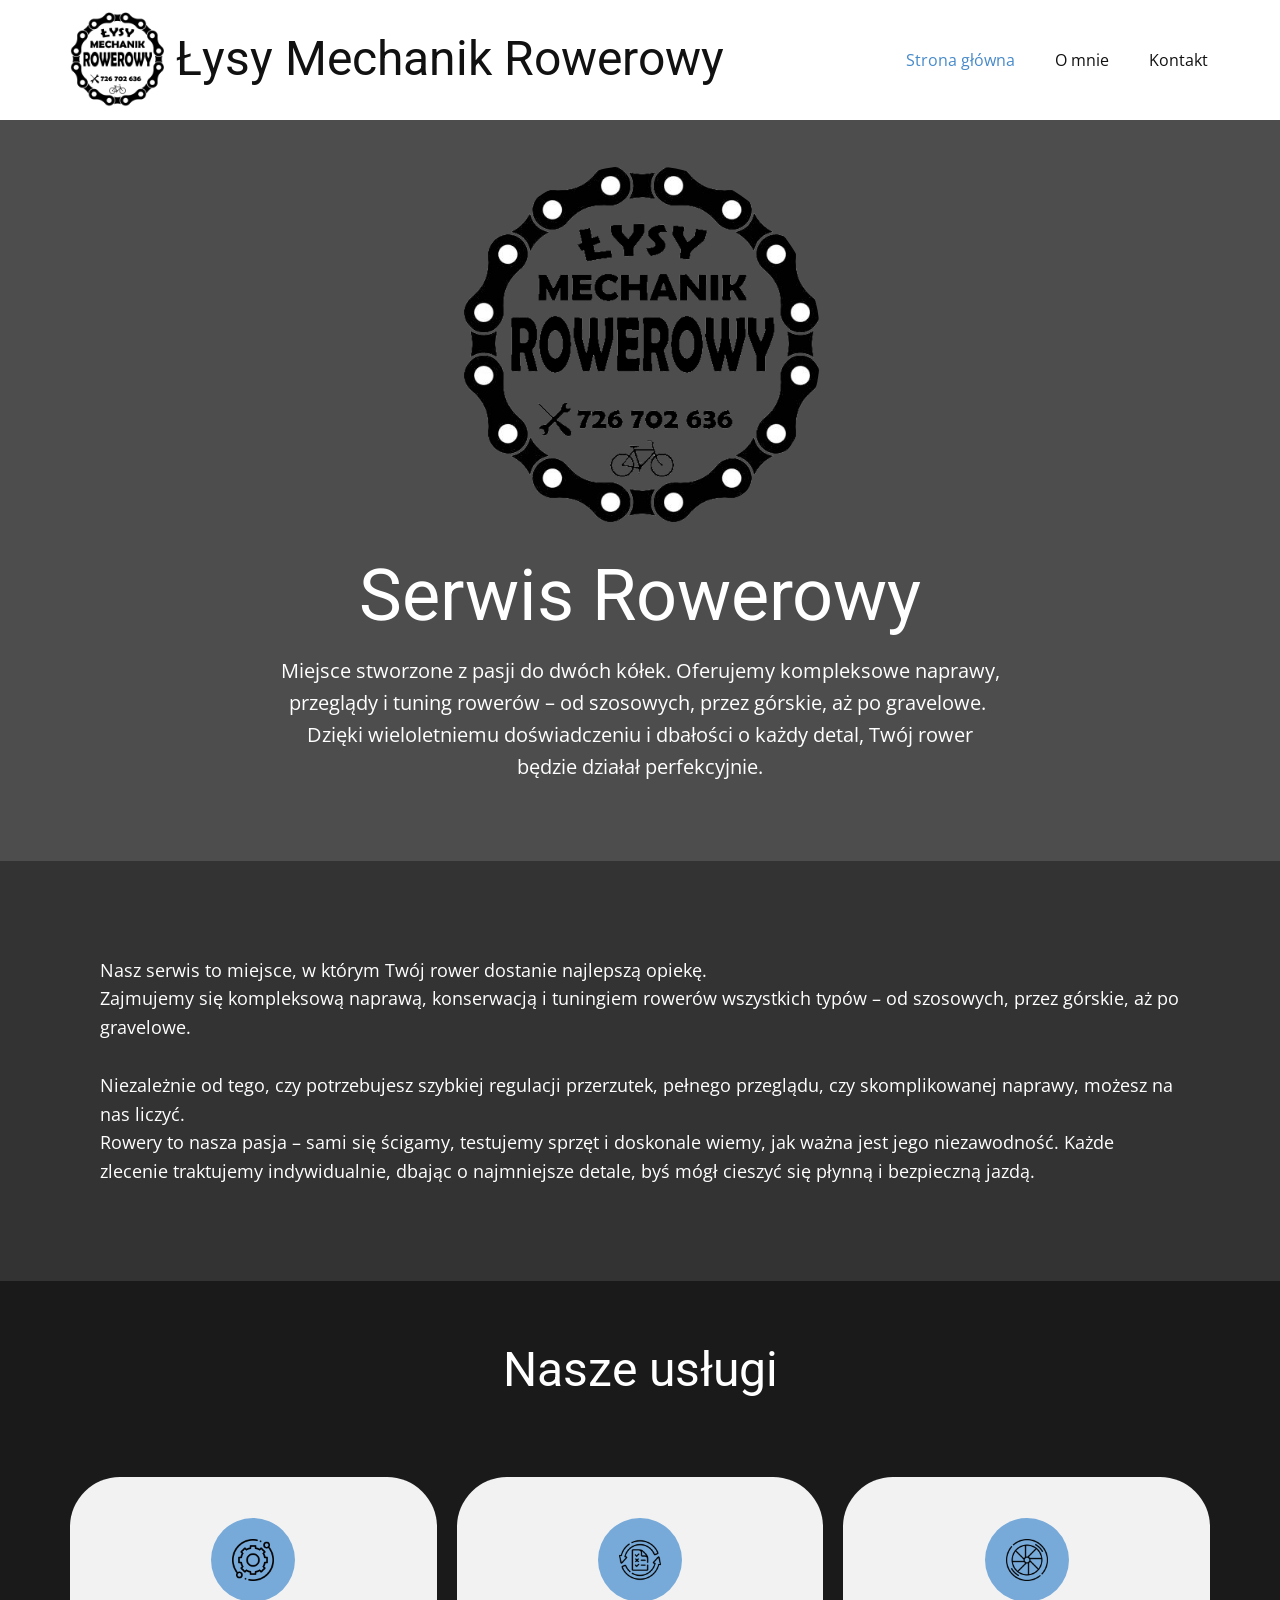
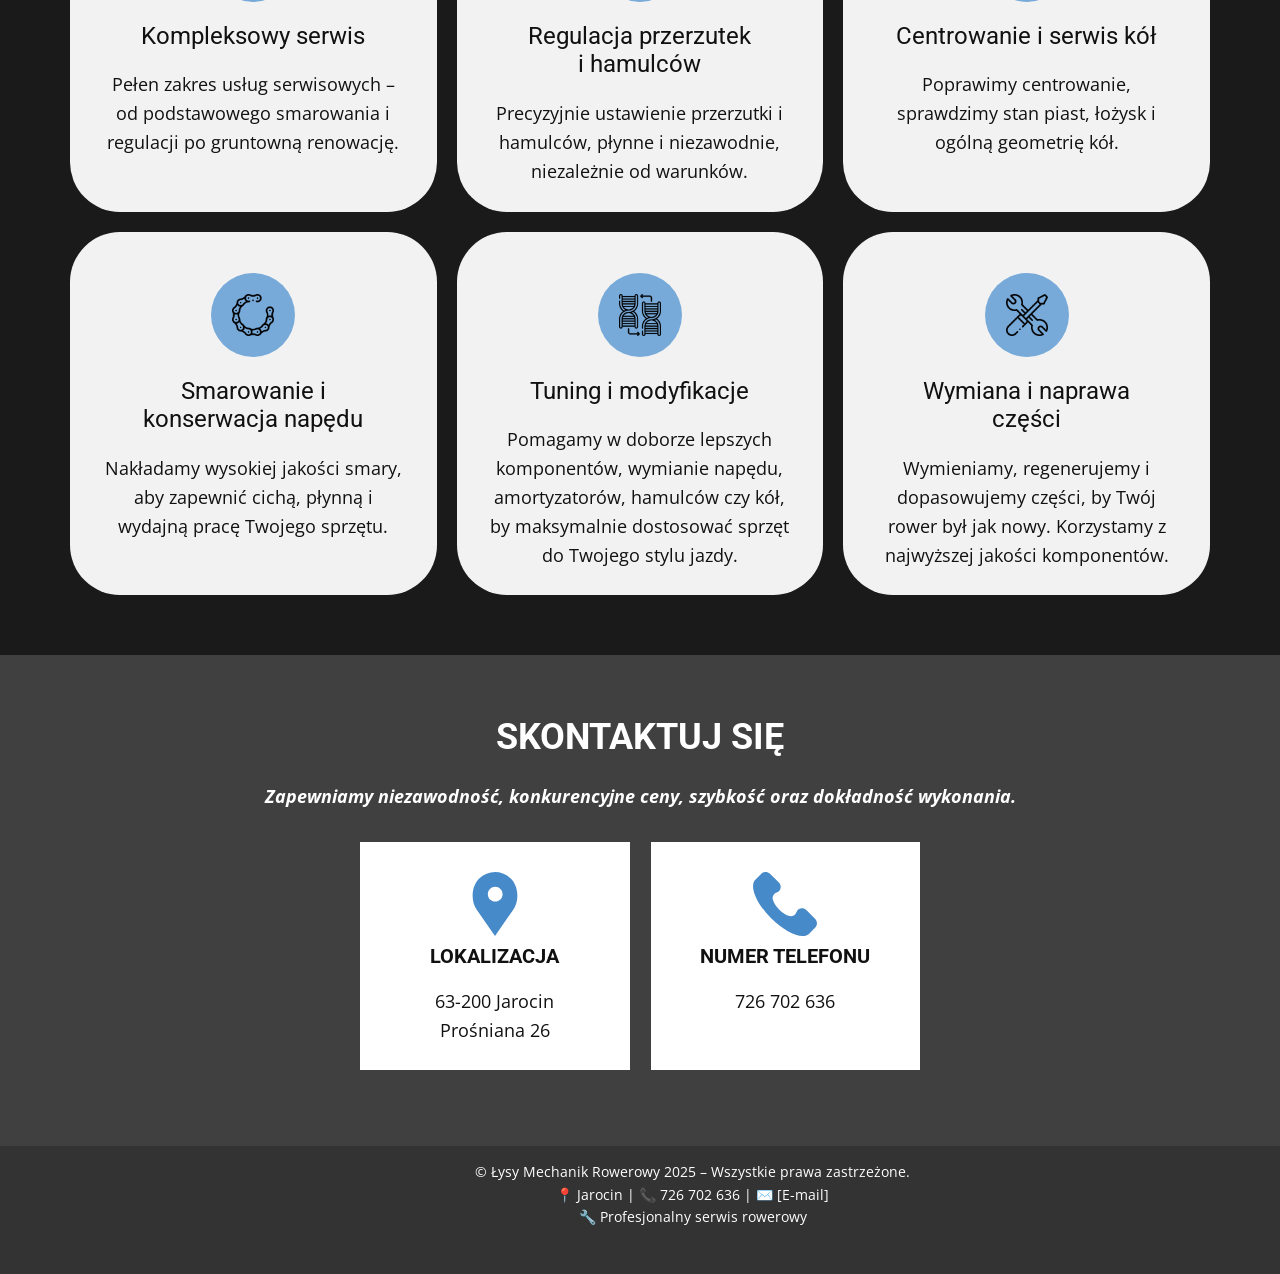
<file: index.html>
<!DOCTYPE html>
<html style="font-size: 16px;" lang="pl"><head>
    <meta name="viewport" content="width=device-width, initial-scale=1.0">
    <meta charset="utf-8">
    <meta name="keywords" content="Sample Headline, About Us, Key Features, Contact us">
    <meta name="description" content="">
    <title>Strona główna</title>
    <link rel="stylesheet" href="nicepage.css" media="screen">
<link rel="stylesheet" href="index.css" media="screen">
    <script class="u-script" type="text/javascript" src="jquery.js" defer=""></script>
    <script class="u-script" type="text/javascript" src="nicepage.js" defer=""></script>
    <meta name="generator" content="Nicepage 7.3.1, nicepage.com">
    
    
    
    
    
    
    <link id="u-theme-google-font" rel="stylesheet" href="https://fonts.googleapis.com/css?family=Roboto:100,100i,300,300i,400,400i,500,500i,700,700i,900,900i|Open+Sans:300,300i,400,400i,500,500i,600,600i,700,700i,800,800i">
    <script type="application/ld+json">{
		"@context": "http://schema.org",
		"@type": "Organization",
		"name": "",
		"logo": "images/logopng.png"
}</script>
    <meta name="theme-color" content="#478ac9">
    <meta property="og:title" content="Strona główna">
    <meta property="og:type" content="website">
  <meta data-intl-tel-input-cdn-path="intlTelInput/"></head>
  <body data-home-page="Strona-główna.html" data-home-page-title="Strona główna" data-path-to-root="./" data-include-products="false" class="u-body u-xl-mode" data-lang="pl"><header class="u-clearfix u-header u-header" id="header"><div class="u-clearfix u-sheet u-sheet-1">
        <a href="#" class="u-image u-logo u-image-1" data-image-width="464" data-image-height="468">
          <img src="images/logopng.png" class="u-logo-image u-logo-image-1">
        </a>
        <h2 class="u-text u-text-default-lg u-text-default-md u-text-default-sm u-text-default-xl u-text-1">Łysy Mechanik​​ Rowerowy</h2>
        <nav class="u-menu u-menu-one-level u-offcanvas u-menu-1">
          <div class="menu-collapse" style="font-size: 1rem; letter-spacing: 0px;">
            <a class="u-button-style u-custom-left-right-menu-spacing u-custom-padding-bottom u-custom-top-bottom-menu-spacing u-hamburger-link u-nav-link u-text-active-palette-1-base u-text-hover-palette-2-base u-hamburger-link-1" href="#">
              <svg class="u-svg-link" viewBox="0 0 24 24"><use xlink:href="#menu-hamburger"></use></svg>
              <svg class="u-svg-content" version="1.1" id="menu-hamburger" viewBox="0 0 16 16" x="0px" y="0px" xmlns:xlink="http://www.w3.org/1999/xlink" xmlns="http://www.w3.org/2000/svg"><g><rect y="1" width="16" height="2"></rect><rect y="7" width="16" height="2"></rect><rect y="13" width="16" height="2"></rect>
</g></svg>
            </a>
          </div>
          <div class="u-custom-menu u-nav-container">
            <ul class="u-nav u-unstyled u-nav-1"><li class="u-nav-item"><a class="u-button-style u-nav-link u-text-active-palette-1-base u-text-hover-palette-2-base" href="./" style="padding: 10px 20px;">Strona główna</a>
</li><li class="u-nav-item"><a class="u-button-style u-nav-link u-text-active-palette-1-base u-text-hover-palette-2-base" href="O-mnie.html" style="padding: 10px 20px;">O mnie</a>
</li><li class="u-nav-item"><a class="u-button-style u-nav-link u-text-active-palette-1-base u-text-hover-palette-2-base" href="Kontakt.html" style="padding: 10px 2px 10px 20px;">Kontakt</a>
</li></ul>
          </div>
          <div class="u-custom-menu u-nav-container-collapse">
            <div class="u-black u-container-style u-inner-container-layout u-opacity u-opacity-95 u-sidenav">
              <div class="u-inner-container-layout u-sidenav-overflow">
                <div class="u-menu-close"></div>
                <ul class="u-align-center u-nav u-popupmenu-items u-unstyled u-nav-2"><li class="u-nav-item"><a class="u-button-style u-nav-link" href="./">Strona główna</a>
</li><li class="u-nav-item"><a class="u-button-style u-nav-link" href="O-mnie.html">O mnie</a>
</li><li class="u-nav-item"><a class="u-button-style u-nav-link" href="Kontakt.html">Kontakt</a>
</li></ul>
              </div>
            </div>
            <div class="u-black u-menu-overlay u-opacity u-opacity-70"></div>
          </div>
        </nav>
      </div></header>
    <section class="u-align-center u-clearfix u-container-align-center u-grey-70 u-section-1" id="sec-2a53">
      <div class="u-clearfix u-sheet u-valign-middle-xs u-sheet-1">
        <div alt="" class="u-image u-image-circle u-image-1" data-image-width="464" data-image-height="468"></div>
        <h1 class="u-align-center u-text u-text-default u-text-1">Serwis Rowerowy </h1>
        <p class="u-align-center u-text u-text-2"> Miejsce stworzone z pasji do dwóch kółek. Oferujemy kompleksowe naprawy, przeglądy i tuning rowerów – od szosowych, przez górskie, aż po gravelowe.&nbsp;<br>Dzięki wieloletniemu doświadczeniu i dbałości o każdy detal, Twój rower będzie działał perfekcyjnie.
        </p>
      </div>
    </section>
    <section class="u-clearfix u-grey-80 u-section-2" id="sec-25f9">
      <div class="u-clearfix u-sheet u-valign-middle u-sheet-1">
        <div class="data-layout-selected u-clearfix u-expanded-width u-gutter-0 u-layout-wrap u-layout-wrap-1">
          <div class="u-layout">
            <div class="u-layout-row">
              <div class="u-align-left u-container-align-center-sm u-container-align-center-xs u-container-align-left u-container-style u-layout-cell u-right-cell u-size-60 u-layout-cell-1">
                <div class="u-container-layout u-valign-middle u-container-layout-1">
                  <p class="u-text u-text-1">Nasz serwis to miejsce, w którym Twój rower dostanie najlepszą opiekę.&nbsp;<br>Zajmujemy się kompleksową naprawą, konserwacją i tuningiem rowerów wszystkich typów – od szosowych, przez górskie, aż po gravelowe.&nbsp;<br>
                    <br>Niezależnie od tego, czy potrzebujesz szybkiej regulacji przerzutek, pełnego przeglądu, czy skomplikowanej naprawy, możesz na nas liczyć.<br>Rowery to nasza pasja – sami się ścigamy, testujemy sprzęt i doskonale wiemy, jak ważna jest jego niezawodność. Każde zlecenie traktujemy indywidualnie, dbając o najmniejsze detale, byś mógł cieszyć się płynną i bezpieczną jazdą. 
                  </p>
                </div>
              </div>
            </div>
          </div>
        </div>
      </div>
    </section>
    <section class="u-align-center u-clearfix u-container-align-center u-grey-90 u-section-3" id="sec-273a">
      <div class="u-clearfix u-sheet u-sheet-1">
        <h2 class="u-align-center u-text u-text-default u-text-1">Nasze usługi </h2>
        <div class="u-expanded-width u-list u-list-1">
          <div class="u-repeater u-repeater-1">
            <div class="u-align-center u-container-align-center u-container-style u-grey-5 u-list-item u-radius-50 u-repeater-item u-shape-round u-list-item-1">
              <div class="u-container-layout u-similar-container u-container-layout-1">
                <span class="u-file-icon u-icon u-icon-circle u-palette-1-light-1 u-icon-1"><img src="images/1835948.png" alt=""></span>
                <h4 class="u-text u-text-2"> Kompleksowy serwis</h4>
                <p class="u-text u-text-3"> Pełen zakres usług serwisowych – od podstawowego smarowania i regulacji po gruntowną renowację.</p>
              </div>
            </div>
            <div class="u-align-center u-container-align-center u-container-style u-grey-5 u-list-item u-radius-50 u-repeater-item u-shape-round u-list-item-2">
              <div class="u-container-layout u-similar-container u-container-layout-2">
                <span class="u-file-icon u-icon u-icon-circle u-palette-1-light-1 u-icon-2"><img src="images/11651141.png" alt=""></span>
                <h4 class="u-text u-text-4"> Regulacja przerzutek<br>i hamulców
                </h4>
                <p class="u-text u-text-5"> Precyzyjnie ustawienie przerzutki i hamulców, płynne i niezawodnie, niezależnie od warunków.</p>
              </div>
            </div>
            <div class="u-align-center u-container-align-center u-container-style u-grey-5 u-list-item u-radius-50 u-repeater-item u-shape-round u-list-item-3">
              <div class="u-container-layout u-similar-container u-container-layout-3">
                <span class="u-file-icon u-icon u-icon-circle u-palette-1-light-1 u-icon-3"><img src="images/5607145.png" alt=""></span>
                <h4 class="u-text u-text-6"> Centrowanie i serwis kół</h4>
                <p class="u-text u-text-7"> Poprawimy centrowanie, sprawdzimy stan piast, łożysk i ogólną geometrię kół.</p>
              </div>
            </div>
            <div class="u-align-center u-container-align-center u-container-style u-grey-5 u-list-item u-radius-50 u-repeater-item u-shape-round u-list-item-4">
              <div class="u-container-layout u-similar-container u-container-layout-4">
                <span class="u-file-icon u-icon u-icon-circle u-palette-1-light-1 u-icon-4"><img src="images/3003588.png" alt=""></span>
                <h4 class="u-text u-text-8"> Smarowanie i konserwacja napędu</h4>
                <p class="u-text u-text-9">Nakładamy wysokiej jakości smary, aby zapewnić cichą, płynną i wydajną pracę Twojego sprzętu.</p>
              </div>
            </div>
            <div class="u-align-center u-container-align-center u-container-style u-grey-5 u-list-item u-radius-50 u-repeater-item u-shape-round u-list-item-5">
              <div class="u-container-layout u-similar-container u-container-layout-5">
                <span class="u-file-icon u-icon u-icon-circle u-palette-1-light-1 u-icon-5"><img src="images/4401627.png" alt=""></span>
                <h4 class="u-text u-text-10"> Tuning i modyfikacje</h4>
                <p class="u-text u-text-11"> Pomagamy w doborze lepszych komponentów, wymianie napędu, amortyzatorów, hamulców czy kół, by maksymalnie dostosować sprzęt do Twojego stylu jazdy.</p>
              </div>
            </div>
            <div class="u-align-center u-container-align-center u-container-style u-grey-5 u-list-item u-radius-50 u-repeater-item u-shape-round u-list-item-6">
              <div class="u-container-layout u-similar-container u-container-layout-6">
                <span class="u-file-icon u-icon u-icon-circle u-palette-1-light-1 u-icon-6"><img src="images/2822686.png" alt=""></span>
                <h4 class="u-text u-text-12"> Wymiana i naprawa części</h4>
                <p class="u-text u-text-13"> Wymieniamy, regenerujemy i dopasowujemy części, by Twój rower był jak nowy. Korzystamy z najwyższej jakości komponentów.</p>
              </div>
            </div>
          </div>
        </div>
      </div>
    </section>
    <section class="u-clearfix u-grey-75 u-section-4" id="sec-4af1">
      <div class="u-clearfix u-sheet u-sheet-1">
        <div class="data-layout-selected u-clearfix u-expanded-width u-layout-wrap u-layout-wrap-1">
          <div class="u-layout">
            <div class="u-layout-row">
              <div class="u-align-left u-container-align-left u-container-style u-layout-cell u-left-cell u-size-60 u-layout-cell-1">
                <div class="u-container-layout u-container-layout-1">
                  <h3 class="u-align-center u-text u-text-default u-text-1">Skontaktuj się</h3>
                  <h6 class="u-align-center u-custom-font u-text u-text-font u-text-2">Zapewniamy niezawodność, konkurencyjne ceny, szybkość oraz dokładność wykonania.</h6>
                  <div class="u-list u-list-1">
                    <div class="u-repeater u-repeater-1">
                      <div class="u-align-center u-container-align-center u-container-style u-list-item u-repeater-item u-white u-list-item-1">
                        <div class="u-container-layout u-similar-container u-valign-top u-container-layout-2">
                          <span class="u-icon u-icon-circle u-text-palette-1-base u-icon-1"><svg class="u-svg-link" preserveAspectRatio="xMidYMin slice" viewBox="0 0 52 52" style=""><use xlink:href="#svg-077e"></use></svg><svg class="u-svg-content" viewBox="0 0 52 52" x="0px" y="0px" id="svg-077e" style="enable-background:new 0 0 52 52;"><path style="fill:currentColor;" d="M38.853,5.324L38.853,5.324c-7.098-7.098-18.607-7.098-25.706,0h0
	C6.751,11.72,6.031,23.763,11.459,31L26,52l14.541-21C45.969,23.763,45.249,11.72,38.853,5.324z M26.177,24c-3.314,0-6-2.686-6-6
	s2.686-6,6-6s6,2.686,6,6S29.491,24,26.177,24z"></path></svg></span>
                          <h5 class="u-text u-text-3">Lokalizacja </h5>
                          <p class="u-text u-text-4">63-200 Jarocin<br>Prośniana 26 
                          </p>
                        </div>
                      </div>
                      <div class="u-align-center u-container-align-center u-container-style u-list-item u-repeater-item u-white u-list-item-2">
                        <div class="u-container-layout u-similar-container u-valign-top u-container-layout-3">
                          <span class="u-icon u-icon-circle u-text-palette-1-base u-icon-2"><svg class="u-svg-link" preserveAspectRatio="xMidYMin slice" viewBox="0 0 513.64 513.64" style=""><use xlink:href="#svg-9786"></use></svg><svg class="u-svg-content" viewBox="0 0 513.64 513.64" x="0px" y="0px" id="svg-9786" style="enable-background:new 0 0 513.64 513.64;"><g><g><path d="M499.66,376.96l-71.68-71.68c-25.6-25.6-69.12-15.359-79.36,17.92c-7.68,23.041-33.28,35.841-56.32,30.72    c-51.2-12.8-120.32-79.36-133.12-133.12c-7.68-23.041,7.68-48.641,30.72-56.32c33.28-10.24,43.52-53.76,17.92-79.36l-71.68-71.68    c-20.48-17.92-51.2-17.92-69.12,0l-48.64,48.64c-48.64,51.2,5.12,186.88,125.44,307.2c120.32,120.32,256,176.641,307.2,125.44    l48.64-48.64C517.581,425.6,517.581,394.88,499.66,376.96z"></path>
</g>
</g></svg></span>
                          <h5 class="u-text u-text-5">numer telefonu</h5>
                          <p class="u-text u-text-6">726 702 636 </p>
                        </div>
                      </div>
                    </div>
                  </div>
                </div>
              </div>
            </div>
          </div>
        </div>
      </div>
    </section>
    
    
    
    <footer class="u-align-center u-clearfix u-container-align-center u-container-align-center-lg u-container-align-center-xl u-footer u-grey-80 u-footer" id="footer"><div class="u-clearfix u-sheet u-valign-middle-md u-valign-middle-sm u-valign-middle-xs u-sheet-1">
        <p class="u-align-center-xs u-small-text u-text u-text-variant u-text-1"> © Łysy Mechanik Rowerowy 2025 – Wszystkie prawa zastrzeżone.<br>📍 Jarocin | 📞 726 702 636 | ✉️ [E-mail]<br>🔧 Profesjonalny serwis rowerowy
        </p>
      </div></footer>
   
      </p>
    </section>
  
</body></html>
</file>
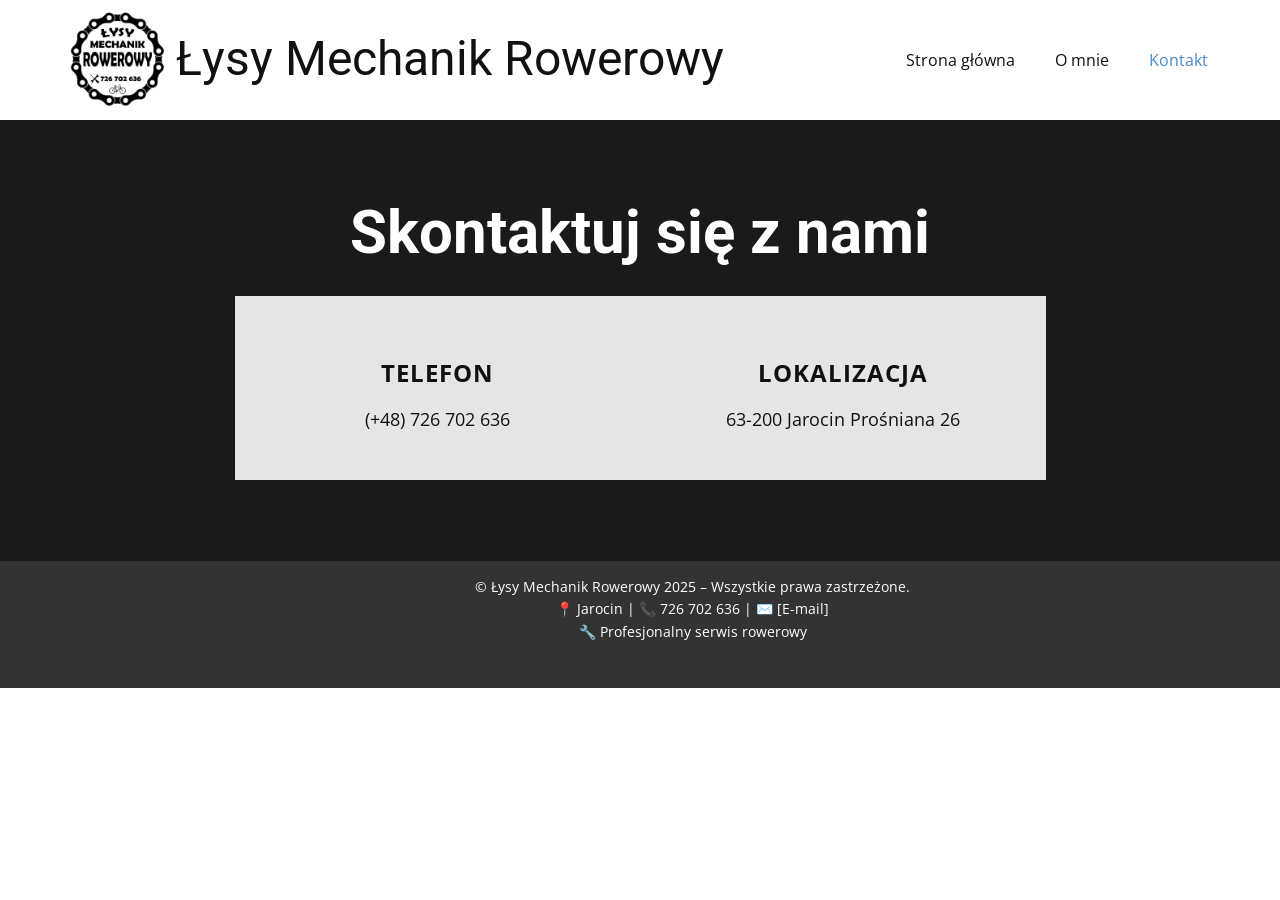
<file: Kontakt.html>
<!DOCTYPE html>
<html style="font-size: 16px;" lang="pl"><head>
    <meta name="viewport" content="width=device-width, initial-scale=1.0">
    <meta charset="utf-8">
    <meta name="keywords" content="Łysy Mechanik​​ Rowerowy, Skontaktuj się z nami">
    <meta name="description" content="">
    <title>Kontakt</title>
    <link rel="stylesheet" href="nicepage.css" media="screen">
<link rel="stylesheet" href="Kontakt.css" media="screen">
    <script class="u-script" type="text/javascript" src="jquery.js" defer=""></script>
    <script class="u-script" type="text/javascript" src="nicepage.js" defer=""></script>
    <meta name="generator" content="Nicepage 7.3.1, nicepage.com">
    
    
    
    <link id="u-theme-google-font" rel="stylesheet" href="https://fonts.googleapis.com/css?family=Roboto:100,100i,300,300i,400,400i,500,500i,700,700i,900,900i|Open+Sans:300,300i,400,400i,500,500i,600,600i,700,700i,800,800i">
    <script type="application/ld+json">{
		"@context": "http://schema.org",
		"@type": "Organization",
		"name": "",
		"logo": "images/logopng.png"
}</script>
    <meta name="theme-color" content="#478ac9">
    <meta property="og:title" content="Kontakt">
    <meta property="og:type" content="website">
  <meta data-intl-tel-input-cdn-path="intlTelInput/"></head>
  <body data-path-to-root="./" data-include-products="false" class="u-body u-xl-mode" data-lang="pl"><header class="u-clearfix u-header u-header" id="header"><div class="u-clearfix u-sheet u-sheet-1">
        <a href="#" class="u-image u-logo u-image-1" data-image-width="464" data-image-height="468">
          <img src="images/logopng.png" class="u-logo-image u-logo-image-1">
        </a>
        <h2 class="u-text u-text-default-lg u-text-default-md u-text-default-sm u-text-default-xl u-text-1">Łysy Mechanik​​ Rowerowy</h2>
        <nav class="u-menu u-menu-one-level u-offcanvas u-menu-1">
          <div class="menu-collapse" style="font-size: 1rem; letter-spacing: 0px;">
            <a class="u-button-style u-custom-left-right-menu-spacing u-custom-padding-bottom u-custom-top-bottom-menu-spacing u-hamburger-link u-nav-link u-text-active-palette-1-base u-text-hover-palette-2-base u-hamburger-link-1" href="#">
              <svg class="u-svg-link" viewBox="0 0 24 24"><use xlink:href="#menu-hamburger"></use></svg>
              <svg class="u-svg-content" version="1.1" id="menu-hamburger" viewBox="0 0 16 16" x="0px" y="0px" xmlns:xlink="http://www.w3.org/1999/xlink" xmlns="http://www.w3.org/2000/svg"><g><rect y="1" width="16" height="2"></rect><rect y="7" width="16" height="2"></rect><rect y="13" width="16" height="2"></rect>
</g></svg>
            </a>
          </div>
          <div class="u-custom-menu u-nav-container">
            <ul class="u-nav u-unstyled u-nav-1"><li class="u-nav-item"><a class="u-button-style u-nav-link u-text-active-palette-1-base u-text-hover-palette-2-base" href="./" style="padding: 10px 20px;">Strona główna</a>
</li><li class="u-nav-item"><a class="u-button-style u-nav-link u-text-active-palette-1-base u-text-hover-palette-2-base" href="O-mnie.html" style="padding: 10px 20px;">O mnie</a>
</li><li class="u-nav-item"><a class="u-button-style u-nav-link u-text-active-palette-1-base u-text-hover-palette-2-base" href="Kontakt.html" style="padding: 10px 2px 10px 20px;">Kontakt</a>
</li></ul>
          </div>
          <div class="u-custom-menu u-nav-container-collapse">
            <div class="u-black u-container-style u-inner-container-layout u-opacity u-opacity-95 u-sidenav">
              <div class="u-inner-container-layout u-sidenav-overflow">
                <div class="u-menu-close"></div>
                <ul class="u-align-center u-nav u-popupmenu-items u-unstyled u-nav-2"><li class="u-nav-item"><a class="u-button-style u-nav-link" href="./">Strona główna</a>
</li><li class="u-nav-item"><a class="u-button-style u-nav-link" href="O-mnie.html">O mnie</a>
</li><li class="u-nav-item"><a class="u-button-style u-nav-link" href="Kontakt.html">Kontakt</a>
</li></ul>
              </div>
            </div>
            <div class="u-black u-menu-overlay u-opacity u-opacity-70"></div>
          </div>
        </nav>
      </div></header>
    <section class="u-align-center u-clearfix u-container-align-center u-grey-90 u-valign-middle-lg u-valign-middle-xl u-valign-middle-xs u-valign-top-md u-valign-top-sm u-section-1" id="sec-0e2b">
      <div class="u-align-center u-container-align-center u-container-style u-expanded-width u-grey-90 u-group u-group-1">
        <div class="u-container-layout u-valign-top u-container-layout-1">
          <h2 class="u-align-center u-text u-text-default u-text-1">Skontaktuj się z nami</h2>
          <div class="u-list u-list-1">
            <div class="u-repeater u-repeater-1">
              <div class="u-align-center u-container-align-center u-container-style u-grey-10 u-list-item u-repeater-item u-list-item-1">
                <div class="u-container-layout u-similar-container u-container-layout-2">
                  <h4 class="u-custom-font u-text u-text-font u-text-2"> Telefon</h4>
                  <p class="u-text u-text-3">(+48) 726 702 636 </p>
                </div>
              </div>
              <div class="u-align-center u-container-align-center u-container-style u-grey-10 u-list-item u-repeater-item u-list-item-2">
                <div class="u-container-layout u-similar-container u-container-layout-3">
                  <h4 class="u-custom-font u-text u-text-font u-text-4"> Lokalizacja</h4>
                  <p class="u-text u-text-5">63-200 Jarocin Prośniana 26 </p>
                </div>
              </div>
            </div>
          </div>
        </div>
      </div>
    </section>
    
    
    
    <footer class="u-align-center u-clearfix u-container-align-center u-container-align-center-lg u-container-align-center-xl u-footer u-grey-80 u-footer" id="footer"><div class="u-clearfix u-sheet u-valign-middle-md u-valign-middle-sm u-valign-middle-xs u-sheet-1">
        <p class="u-align-center-xs u-small-text u-text u-text-variant u-text-1"> © Łysy Mechanik Rowerowy 2025 – Wszystkie prawa zastrzeżone.<br>📍 Jarocin | 📞 726 702 636 | ✉️ [E-mail]<br>🔧 Profesjonalny serwis rowerowy
        </p>
      </div></footer>
 
      </p>
    </section>
  
</body></html>
</file>
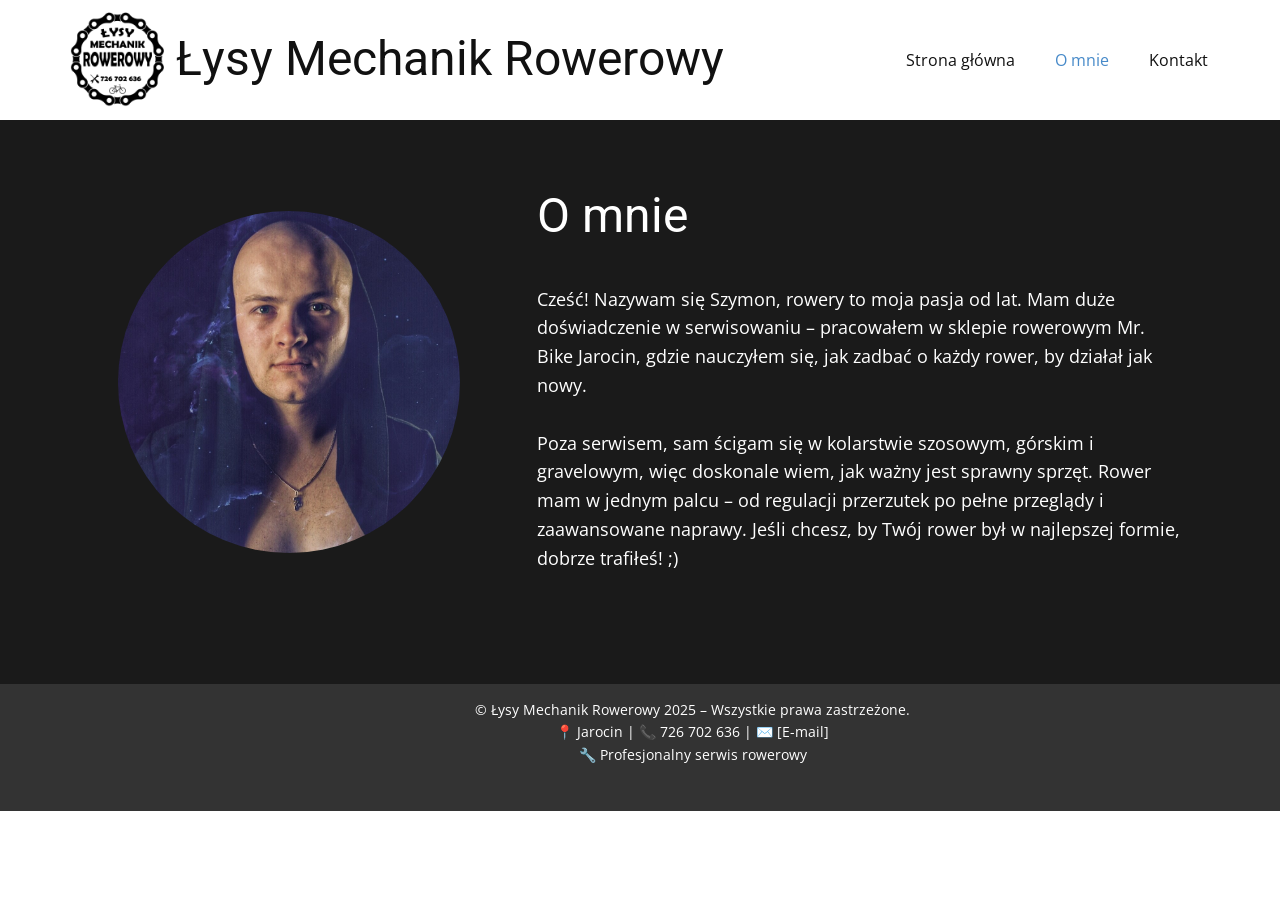
<file: O-mnie.html>
<!DOCTYPE html>
<html style="font-size: 16px;" lang="pl"><head>
    <meta name="viewport" content="width=device-width, initial-scale=1.0">
    <meta charset="utf-8">
    <meta name="keywords" content="Łysy Mechanik​​ Rowerowy, O nas">
    <meta name="description" content="">
    <title>O mnie</title>
    <link rel="stylesheet" href="nicepage.css" media="screen">
<link rel="stylesheet" href="O-mnie.css" media="screen">
    <script class="u-script" type="text/javascript" src="jquery.js" defer=""></script>
    <script class="u-script" type="text/javascript" src="nicepage.js" defer=""></script>
    <meta name="generator" content="Nicepage 7.3.1, nicepage.com">
    
    
    
    <link id="u-theme-google-font" rel="stylesheet" href="https://fonts.googleapis.com/css?family=Roboto:100,100i,300,300i,400,400i,500,500i,700,700i,900,900i|Open+Sans:300,300i,400,400i,500,500i,600,600i,700,700i,800,800i">
    <script type="application/ld+json">{
		"@context": "http://schema.org",
		"@type": "Organization",
		"name": "",
		"logo": "images/logopng.png"
}</script>
    <meta name="theme-color" content="#478ac9">
    <meta property="og:title" content="O mnie">
    <meta property="og:type" content="website">
  <meta data-intl-tel-input-cdn-path="intlTelInput/"></head>
  <body data-path-to-root="./" data-include-products="false" class="u-body u-xl-mode" data-lang="pl"><header class="u-clearfix u-header u-header" id="header"><div class="u-clearfix u-sheet u-sheet-1">
        <a href="#" class="u-image u-logo u-image-1" data-image-width="464" data-image-height="468">
          <img src="images/logopng.png" class="u-logo-image u-logo-image-1">
        </a>
        <h2 class="u-text u-text-default-lg u-text-default-md u-text-default-sm u-text-default-xl u-text-1">Łysy Mechanik​​ Rowerowy</h2>
        <nav class="u-menu u-menu-one-level u-offcanvas u-menu-1">
          <div class="menu-collapse" style="font-size: 1rem; letter-spacing: 0px;">
            <a class="u-button-style u-custom-left-right-menu-spacing u-custom-padding-bottom u-custom-top-bottom-menu-spacing u-hamburger-link u-nav-link u-text-active-palette-1-base u-text-hover-palette-2-base u-hamburger-link-1" href="#">
              <svg class="u-svg-link" viewBox="0 0 24 24"><use xlink:href="#menu-hamburger"></use></svg>
              <svg class="u-svg-content" version="1.1" id="menu-hamburger" viewBox="0 0 16 16" x="0px" y="0px" xmlns:xlink="http://www.w3.org/1999/xlink" xmlns="http://www.w3.org/2000/svg"><g><rect y="1" width="16" height="2"></rect><rect y="7" width="16" height="2"></rect><rect y="13" width="16" height="2"></rect>
</g></svg>
            </a>
          </div>
          <div class="u-custom-menu u-nav-container">
            <ul class="u-nav u-unstyled u-nav-1"><li class="u-nav-item"><a class="u-button-style u-nav-link u-text-active-palette-1-base u-text-hover-palette-2-base" href="./" style="padding: 10px 20px;">Strona główna</a>
</li><li class="u-nav-item"><a class="u-button-style u-nav-link u-text-active-palette-1-base u-text-hover-palette-2-base" href="O-mnie.html" style="padding: 10px 20px;">O mnie</a>
</li><li class="u-nav-item"><a class="u-button-style u-nav-link u-text-active-palette-1-base u-text-hover-palette-2-base" href="Kontakt.html" style="padding: 10px 2px 10px 20px;">Kontakt</a>
</li></ul>
          </div>
          <div class="u-custom-menu u-nav-container-collapse">
            <div class="u-black u-container-style u-inner-container-layout u-opacity u-opacity-95 u-sidenav">
              <div class="u-inner-container-layout u-sidenav-overflow">
                <div class="u-menu-close"></div>
                <ul class="u-align-center u-nav u-popupmenu-items u-unstyled u-nav-2"><li class="u-nav-item"><a class="u-button-style u-nav-link" href="./">Strona główna</a>
</li><li class="u-nav-item"><a class="u-button-style u-nav-link" href="O-mnie.html">O mnie</a>
</li><li class="u-nav-item"><a class="u-button-style u-nav-link" href="Kontakt.html">Kontakt</a>
</li></ul>
              </div>
            </div>
            <div class="u-black u-menu-overlay u-opacity u-opacity-70"></div>
          </div>
        </nav>
      </div></header>
    <section class="u-clearfix u-container-align-center u-grey-90 u-section-1" id="block-2">
      <div class="u-clearfix u-sheet u-valign-middle-xs u-sheet-1">
        <div class="data-layout-selected u-clearfix u-expanded-width u-gutter-0 u-layout-wrap u-layout-wrap-1">
          <div class="u-layout">
            <div class="u-layout-row">
              <div class="u-align-center u-container-align-center u-container-style u-layout-cell u-left-cell u-size-23 u-layout-cell-1">
                <div class="u-container-layout u-valign-middle u-container-layout-1">
                  <div alt="" class="u-image u-image-circle u-image-1" src="" data-image-width="1078" data-image-height="1080"></div>
                </div>
              </div>
              <div class="u-align-left u-container-align-left-lg u-container-align-left-md u-container-align-left-sm u-container-align-left-xl u-container-style u-layout-cell u-right-cell u-size-37 u-layout-cell-2">
                <div class="u-container-layout u-valign-top-lg u-valign-top-md u-valign-top-sm u-valign-top-xl u-container-layout-2">
                  <h2 class="u-align-left u-text u-text-default-lg u-text-default-md u-text-default-sm u-text-default-xl u-text-1">O mnie</h2>
                  <p class="u-align-left u-text u-text-2"> Cześć! Nazywam się Szymon, rowery to moja pasja od lat. Mam duże doświadczenie w serwisowaniu – pracowałem w sklepie rowerowym Mr. Bike Jarocin, gdzie nauczyłem się, jak zadbać o każdy rower, by działał jak nowy.<br>
                    <br>Poza serwisem, sam ścigam się w kolarstwie szosowym, górskim i gravelowym, więc doskonale wiem, jak ważny jest sprawny sprzęt. Rower mam w jednym palcu – od regulacji przerzutek po pełne przeglądy i zaawansowane naprawy. Jeśli chcesz, by Twój rower był w najlepszej formie, dobrze trafiłeś! ;)
                  </p>
                </div>
              </div>
            </div>
          </div>
        </div>
      </div>
    </section>
    
    
    
    <footer class="u-align-center u-clearfix u-container-align-center u-container-align-center-lg u-container-align-center-xl u-footer u-grey-80 u-footer" id="footer"><div class="u-clearfix u-sheet u-valign-middle-md u-valign-middle-sm u-valign-middle-xs u-sheet-1">
        <p class="u-align-center-xs u-small-text u-text u-text-variant u-text-1"> © Łysy Mechanik Rowerowy 2025 – Wszystkie prawa zastrzeżone.<br>📍 Jarocin | 📞 726 702 636 | ✉️ [E-mail]<br>🔧 Profesjonalny serwis rowerowy
        </p>
      </div></footer>
   
    </section>
  
</body></html>
</file>
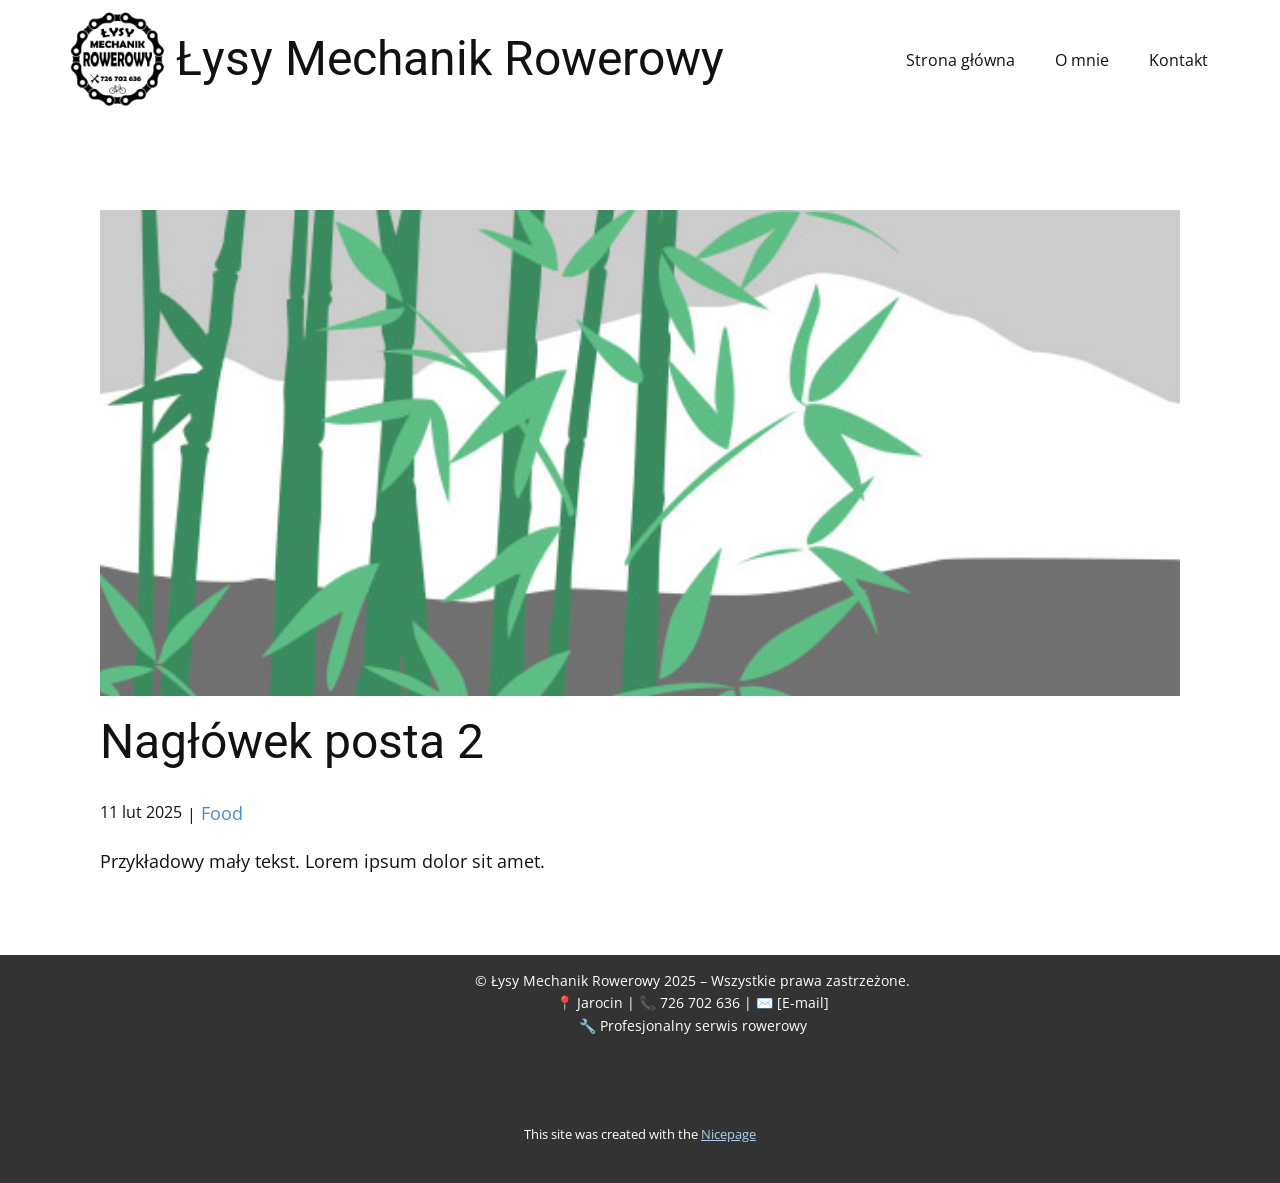
<file: blog/post-1.html>
<!DOCTYPE html>
<html style="font-size: 16px;" lang="pl"><head>
    <meta name="viewport" content="width=device-width, initial-scale=1.0">
    <meta charset="utf-8">
    <meta name="keywords" content="Nagłówek posta 1">
    <meta name="description" content="">
    <title>Nagłówek posta 2 </title>
    <link rel="stylesheet" href="../nicepage.css" media="screen">
<link rel="stylesheet" href="../Post-Template.css" media="screen">
    <script class="u-script" type="text/javascript" src="../jquery.js" defer=""></script>
    <script class="u-script" type="text/javascript" src="../nicepage.js" defer=""></script>
    <meta name="generator" content="Nicepage 7.3.1, nicepage.com">
    
    
    
    <link id="u-theme-google-font" rel="stylesheet" href="https://fonts.googleapis.com/css?family=Roboto:100,100i,300,300i,400,400i,500,500i,700,700i,900,900i|Open+Sans:300,300i,400,400i,500,500i,600,600i,700,700i,800,800i">
    <script type="application/ld+json">{
		"@context": "http://schema.org",
		"@type": "Organization",
		"name": "",
		"logo": "images/logopng.png"
}</script>
    <meta name="theme-color" content="#478ac9">
  <meta data-intl-tel-input-cdn-path="intlTelInput/"></head>
  <body data-path-to-root="./" data-include-products="false" class="u-body u-xl-mode" data-lang="pl"><header class="u-clearfix u-header u-header" id="header"><div class="u-clearfix u-sheet u-sheet-1">
        <a href="#" class="u-image u-logo u-image-1" data-image-width="464" data-image-height="468">
          <img src="../images/logopng.png" class="u-logo-image u-logo-image-1">
        </a>
        <h2 class="u-text u-text-default-lg u-text-default-md u-text-default-sm u-text-default-xl u-text-1">Łysy Mechanik​​ Rowerowy</h2>
        <nav class="u-menu u-menu-one-level u-offcanvas u-menu-1">
          <div class="menu-collapse" style="font-size: 1rem; letter-spacing: 0px;">
            <a class="u-button-style u-custom-left-right-menu-spacing u-custom-padding-bottom u-custom-top-bottom-menu-spacing u-hamburger-link u-nav-link u-text-active-palette-1-base u-text-hover-palette-2-base u-hamburger-link-1" href="#">
              <svg class="u-svg-link" viewBox="0 0 24 24"><use xlink:href="#menu-hamburger"></use></svg>
              <svg class="u-svg-content" version="1.1" id="menu-hamburger" viewBox="0 0 16 16" x="0px" y="0px" xmlns:xlink="http://www.w3.org/1999/xlink" xmlns="http://www.w3.org/2000/svg"><g><rect y="1" width="16" height="2"></rect><rect y="7" width="16" height="2"></rect><rect y="13" width="16" height="2"></rect>
</g></svg>
            </a>
          </div>
          <div class="u-custom-menu u-nav-container">
            <ul class="u-nav u-unstyled u-nav-1"><li class="u-nav-item"><a class="u-button-style u-nav-link u-text-active-palette-1-base u-text-hover-palette-2-base" href="../" style="padding: 10px 20px;">Strona główna</a>
</li><li class="u-nav-item"><a class="u-button-style u-nav-link u-text-active-palette-1-base u-text-hover-palette-2-base" href="../O-mnie.html" style="padding: 10px 20px;">O mnie</a>
</li><li class="u-nav-item"><a class="u-button-style u-nav-link u-text-active-palette-1-base u-text-hover-palette-2-base" href="../Kontakt.html" style="padding: 10px 2px 10px 20px;">Kontakt</a>
</li></ul>
          </div>
          <div class="u-custom-menu u-nav-container-collapse">
            <div class="u-black u-container-style u-inner-container-layout u-opacity u-opacity-95 u-sidenav">
              <div class="u-inner-container-layout u-sidenav-overflow">
                <div class="u-menu-close"></div>
                <ul class="u-align-center u-nav u-popupmenu-items u-unstyled u-nav-2"><li class="u-nav-item"><a class="u-button-style u-nav-link" href="../">Strona główna</a>
</li><li class="u-nav-item"><a class="u-button-style u-nav-link" href="../O-mnie.html">O mnie</a>
</li><li class="u-nav-item"><a class="u-button-style u-nav-link" href="../Kontakt.html">Kontakt</a>
</li></ul>
              </div>
            </div>
            <div class="u-black u-menu-overlay u-opacity u-opacity-70"></div>
          </div>
        </nav>
      </div></header>
    <section class="u-align-center u-clearfix u-section-1" id="block-1">
      <div class="u-clearfix u-sheet u-valign-middle-md u-valign-middle-sm u-valign-middle-xs u-sheet-1"><!--post_details--><!--post_details_options_json--><!--{"source":""}--><!--/post_details_options_json--><!--blog_post-->
        <div class="u-container-style u-expanded-width u-post-details u-post-details-1">
          <div class="u-container-layout u-valign-middle u-container-layout-1"><!--blog_post_image-->
            <img alt="" class="u-blog-control u-expanded-width u-image u-image-default u-image-1" src="../images/68f64b9d.jpeg"><!--/blog_post_image--><!--blog_post_header-->
            <h2 class="u-blog-control u-text u-text-1">Nagłówek posta 2 </h2><!--/blog_post_header--><!--blog_post_metadata-->
            <div class="u-blog-control u-metadata u-metadata-1"><!--blog_post_metadata_date-->
              <span class="u-meta-date u-meta-icon">11 lut 2025</span><!--/blog_post_metadata_date--><!--blog_post_metadata_category-->
              <span class="u-meta-category u-meta-icon"><a href="../blog/blog.html#/blog-1///1">Food</a></span><!--/blog_post_metadata_category--><!--blog_post_metadata_comments-->
              <!--/blog_post_metadata_comments-->
            </div><!--/blog_post_metadata--><!--blog_post_content-->
            <div class="u-align-justify u-blog-control u-post-content u-text u-text-2 fr-view">
  <p>Przykładowy mały tekst. Lorem ipsum dolor sit amet.</p>
  </div><!--/blog_post_content-->
          </div>
        </div><!--/blog_post--><!--/post_details-->
      </div>
    </section>
    
    
    
    <footer class="u-align-center u-clearfix u-container-align-center u-container-align-center-lg u-container-align-center-xl u-footer u-grey-80 u-footer" id="footer"><div class="u-clearfix u-sheet u-valign-middle-md u-valign-middle-sm u-valign-middle-xs u-sheet-1">
        <p class="u-align-center-xs u-small-text u-text u-text-variant u-text-1"> © Łysy Mechanik Rowerowy 2025 – Wszystkie prawa zastrzeżone.<br>📍 Jarocin | 📞 726 702 636 | ✉️ [E-mail]<br>🔧 Profesjonalny serwis rowerowy
        </p>
      </div></footer>
    <section class="u-backlink u-clearfix u-grey-80">
      <p class="u-text">
        <span>This site was created with the </span>
        <a class="u-link" href="https://nicepage.com/" target="_blank" rel="nofollow">
          <span>Nicepage</span>
        </a>
      </p>
    </section>
  
</body></html>
</file>
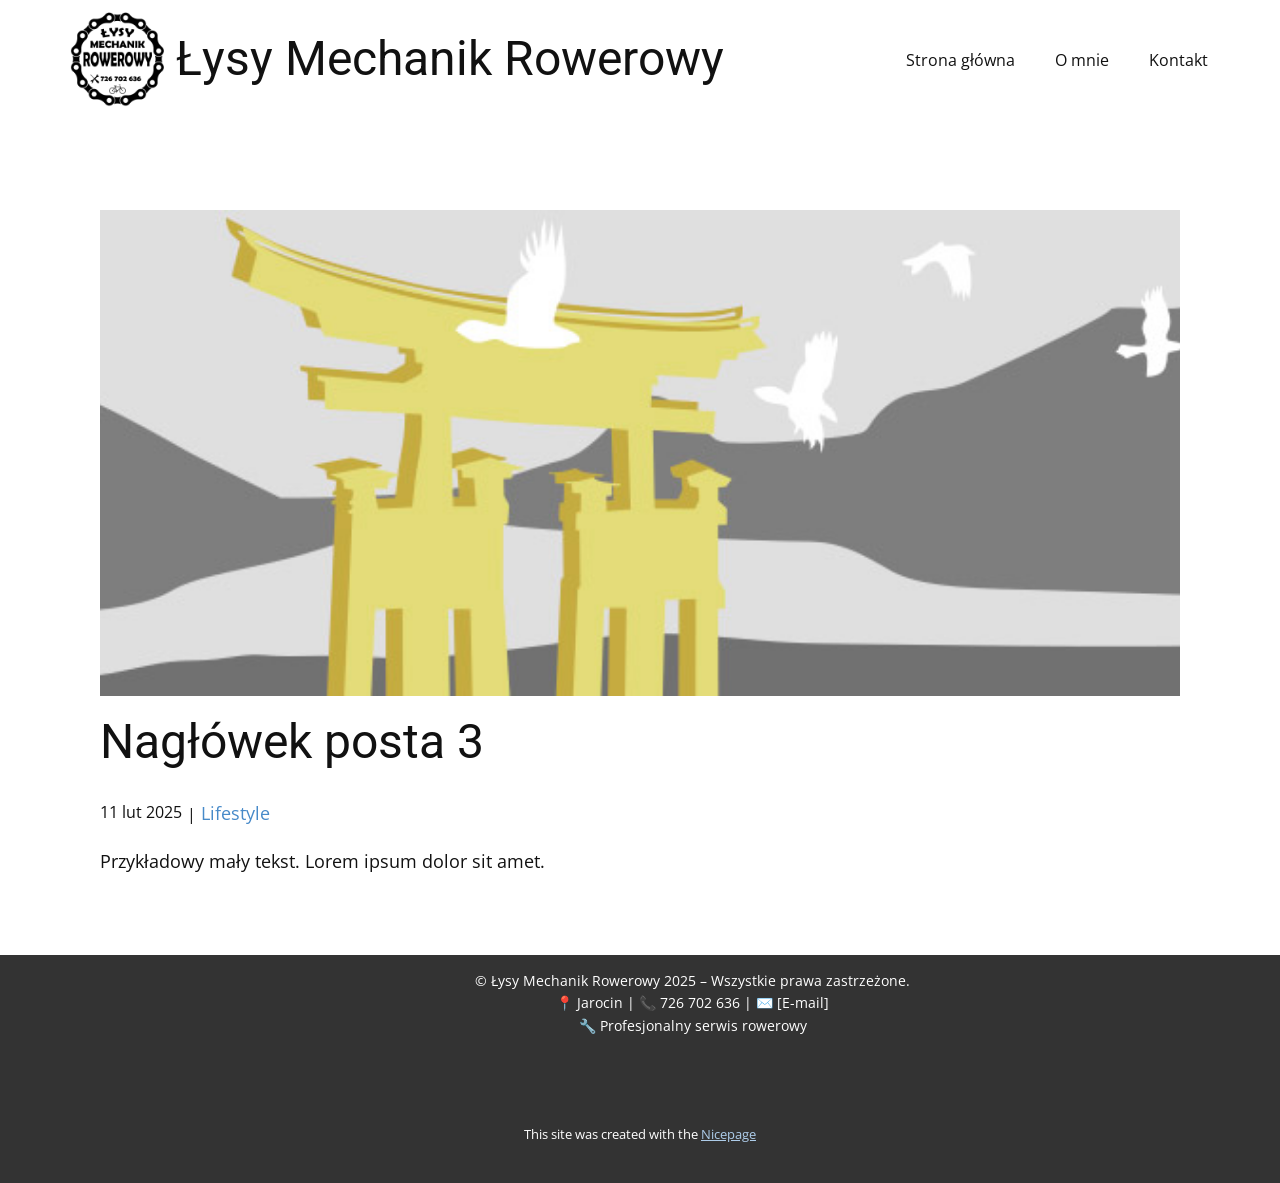
<file: blog/post-2.html>
<!DOCTYPE html>
<html style="font-size: 16px;" lang="pl"><head>
    <meta name="viewport" content="width=device-width, initial-scale=1.0">
    <meta charset="utf-8">
    <meta name="keywords" content="Nagłówek posta 1">
    <meta name="description" content="">
    <title>Nagłówek posta 3 </title>
    <link rel="stylesheet" href="../nicepage.css" media="screen">
<link rel="stylesheet" href="../Post-Template.css" media="screen">
    <script class="u-script" type="text/javascript" src="../jquery.js" defer=""></script>
    <script class="u-script" type="text/javascript" src="../nicepage.js" defer=""></script>
    <meta name="generator" content="Nicepage 7.3.1, nicepage.com">
    
    
    
    <link id="u-theme-google-font" rel="stylesheet" href="https://fonts.googleapis.com/css?family=Roboto:100,100i,300,300i,400,400i,500,500i,700,700i,900,900i|Open+Sans:300,300i,400,400i,500,500i,600,600i,700,700i,800,800i">
    <script type="application/ld+json">{
		"@context": "http://schema.org",
		"@type": "Organization",
		"name": "",
		"logo": "images/logopng.png"
}</script>
    <meta name="theme-color" content="#478ac9">
  <meta data-intl-tel-input-cdn-path="intlTelInput/"></head>
  <body data-path-to-root="./" data-include-products="false" class="u-body u-xl-mode" data-lang="pl"><header class="u-clearfix u-header u-header" id="header"><div class="u-clearfix u-sheet u-sheet-1">
        <a href="#" class="u-image u-logo u-image-1" data-image-width="464" data-image-height="468">
          <img src="../images/logopng.png" class="u-logo-image u-logo-image-1">
        </a>
        <h2 class="u-text u-text-default-lg u-text-default-md u-text-default-sm u-text-default-xl u-text-1">Łysy Mechanik​​ Rowerowy</h2>
        <nav class="u-menu u-menu-one-level u-offcanvas u-menu-1">
          <div class="menu-collapse" style="font-size: 1rem; letter-spacing: 0px;">
            <a class="u-button-style u-custom-left-right-menu-spacing u-custom-padding-bottom u-custom-top-bottom-menu-spacing u-hamburger-link u-nav-link u-text-active-palette-1-base u-text-hover-palette-2-base u-hamburger-link-1" href="#">
              <svg class="u-svg-link" viewBox="0 0 24 24"><use xlink:href="#menu-hamburger"></use></svg>
              <svg class="u-svg-content" version="1.1" id="menu-hamburger" viewBox="0 0 16 16" x="0px" y="0px" xmlns:xlink="http://www.w3.org/1999/xlink" xmlns="http://www.w3.org/2000/svg"><g><rect y="1" width="16" height="2"></rect><rect y="7" width="16" height="2"></rect><rect y="13" width="16" height="2"></rect>
</g></svg>
            </a>
          </div>
          <div class="u-custom-menu u-nav-container">
            <ul class="u-nav u-unstyled u-nav-1"><li class="u-nav-item"><a class="u-button-style u-nav-link u-text-active-palette-1-base u-text-hover-palette-2-base" href="../" style="padding: 10px 20px;">Strona główna</a>
</li><li class="u-nav-item"><a class="u-button-style u-nav-link u-text-active-palette-1-base u-text-hover-palette-2-base" href="../O-mnie.html" style="padding: 10px 20px;">O mnie</a>
</li><li class="u-nav-item"><a class="u-button-style u-nav-link u-text-active-palette-1-base u-text-hover-palette-2-base" href="../Kontakt.html" style="padding: 10px 2px 10px 20px;">Kontakt</a>
</li></ul>
          </div>
          <div class="u-custom-menu u-nav-container-collapse">
            <div class="u-black u-container-style u-inner-container-layout u-opacity u-opacity-95 u-sidenav">
              <div class="u-inner-container-layout u-sidenav-overflow">
                <div class="u-menu-close"></div>
                <ul class="u-align-center u-nav u-popupmenu-items u-unstyled u-nav-2"><li class="u-nav-item"><a class="u-button-style u-nav-link" href="../">Strona główna</a>
</li><li class="u-nav-item"><a class="u-button-style u-nav-link" href="../O-mnie.html">O mnie</a>
</li><li class="u-nav-item"><a class="u-button-style u-nav-link" href="../Kontakt.html">Kontakt</a>
</li></ul>
              </div>
            </div>
            <div class="u-black u-menu-overlay u-opacity u-opacity-70"></div>
          </div>
        </nav>
      </div></header>
    <section class="u-align-center u-clearfix u-section-1" id="block-1">
      <div class="u-clearfix u-sheet u-valign-middle-md u-valign-middle-sm u-valign-middle-xs u-sheet-1"><!--post_details--><!--post_details_options_json--><!--{"source":""}--><!--/post_details_options_json--><!--blog_post-->
        <div class="u-container-style u-expanded-width u-post-details u-post-details-1">
          <div class="u-container-layout u-valign-middle u-container-layout-1"><!--blog_post_image-->
            <img alt="" class="u-blog-control u-expanded-width u-image u-image-default u-image-1" src="../images/8ad73f3c.jpeg"><!--/blog_post_image--><!--blog_post_header-->
            <h2 class="u-blog-control u-text u-text-1">Nagłówek posta 3 </h2><!--/blog_post_header--><!--blog_post_metadata-->
            <div class="u-blog-control u-metadata u-metadata-1"><!--blog_post_metadata_date-->
              <span class="u-meta-date u-meta-icon">11 lut 2025</span><!--/blog_post_metadata_date--><!--blog_post_metadata_category-->
              <span class="u-meta-category u-meta-icon"><a href="../blog/blog.html#/blog-1///3">Lifestyle</a></span><!--/blog_post_metadata_category--><!--blog_post_metadata_comments-->
              <!--/blog_post_metadata_comments-->
            </div><!--/blog_post_metadata--><!--blog_post_content-->
            <div class="u-align-justify u-blog-control u-post-content u-text u-text-2 fr-view">
  <p>Przykładowy mały tekst. Lorem ipsum dolor sit amet.</p>
  </div><!--/blog_post_content-->
          </div>
        </div><!--/blog_post--><!--/post_details-->
      </div>
    </section>
    
    
    
    <footer class="u-align-center u-clearfix u-container-align-center u-container-align-center-lg u-container-align-center-xl u-footer u-grey-80 u-footer" id="footer"><div class="u-clearfix u-sheet u-valign-middle-md u-valign-middle-sm u-valign-middle-xs u-sheet-1">
        <p class="u-align-center-xs u-small-text u-text u-text-variant u-text-1"> © Łysy Mechanik Rowerowy 2025 – Wszystkie prawa zastrzeżone.<br>📍 Jarocin | 📞 726 702 636 | ✉️ [E-mail]<br>🔧 Profesjonalny serwis rowerowy
        </p>
      </div></footer>
    <section class="u-backlink u-clearfix u-grey-80">
      <p class="u-text">
        <span>This site was created with the </span>
        <a class="u-link" href="https://nicepage.com/" target="_blank" rel="nofollow">
          <span>Nicepage</span>
        </a>
      </p>
    </section>
  
</body></html>
</file>
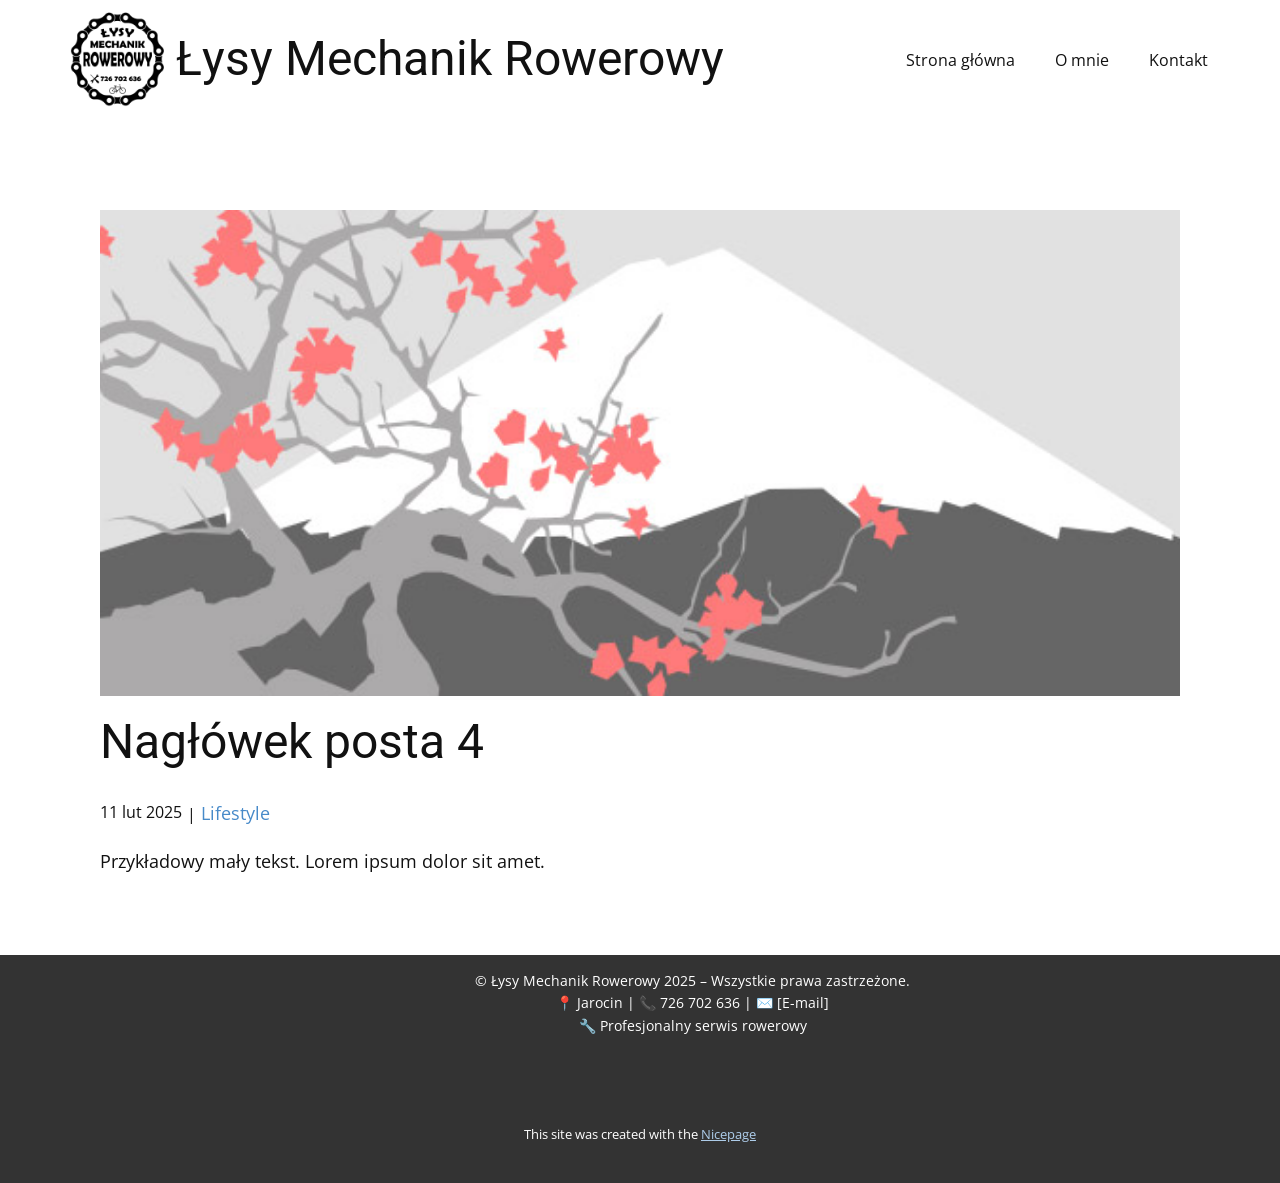
<file: blog/post-3.html>
<!DOCTYPE html>
<html style="font-size: 16px;" lang="pl"><head>
    <meta name="viewport" content="width=device-width, initial-scale=1.0">
    <meta charset="utf-8">
    <meta name="keywords" content="Nagłówek posta 1">
    <meta name="description" content="">
    <title>Nagłówek posta 4 </title>
    <link rel="stylesheet" href="../nicepage.css" media="screen">
<link rel="stylesheet" href="../Post-Template.css" media="screen">
    <script class="u-script" type="text/javascript" src="../jquery.js" defer=""></script>
    <script class="u-script" type="text/javascript" src="../nicepage.js" defer=""></script>
    <meta name="generator" content="Nicepage 7.3.1, nicepage.com">
    
    
    
    <link id="u-theme-google-font" rel="stylesheet" href="https://fonts.googleapis.com/css?family=Roboto:100,100i,300,300i,400,400i,500,500i,700,700i,900,900i|Open+Sans:300,300i,400,400i,500,500i,600,600i,700,700i,800,800i">
    <script type="application/ld+json">{
		"@context": "http://schema.org",
		"@type": "Organization",
		"name": "",
		"logo": "images/logopng.png"
}</script>
    <meta name="theme-color" content="#478ac9">
  <meta data-intl-tel-input-cdn-path="intlTelInput/"></head>
  <body data-path-to-root="./" data-include-products="false" class="u-body u-xl-mode" data-lang="pl"><header class="u-clearfix u-header u-header" id="header"><div class="u-clearfix u-sheet u-sheet-1">
        <a href="#" class="u-image u-logo u-image-1" data-image-width="464" data-image-height="468">
          <img src="../images/logopng.png" class="u-logo-image u-logo-image-1">
        </a>
        <h2 class="u-text u-text-default-lg u-text-default-md u-text-default-sm u-text-default-xl u-text-1">Łysy Mechanik​​ Rowerowy</h2>
        <nav class="u-menu u-menu-one-level u-offcanvas u-menu-1">
          <div class="menu-collapse" style="font-size: 1rem; letter-spacing: 0px;">
            <a class="u-button-style u-custom-left-right-menu-spacing u-custom-padding-bottom u-custom-top-bottom-menu-spacing u-hamburger-link u-nav-link u-text-active-palette-1-base u-text-hover-palette-2-base u-hamburger-link-1" href="#">
              <svg class="u-svg-link" viewBox="0 0 24 24"><use xlink:href="#menu-hamburger"></use></svg>
              <svg class="u-svg-content" version="1.1" id="menu-hamburger" viewBox="0 0 16 16" x="0px" y="0px" xmlns:xlink="http://www.w3.org/1999/xlink" xmlns="http://www.w3.org/2000/svg"><g><rect y="1" width="16" height="2"></rect><rect y="7" width="16" height="2"></rect><rect y="13" width="16" height="2"></rect>
</g></svg>
            </a>
          </div>
          <div class="u-custom-menu u-nav-container">
            <ul class="u-nav u-unstyled u-nav-1"><li class="u-nav-item"><a class="u-button-style u-nav-link u-text-active-palette-1-base u-text-hover-palette-2-base" href="../" style="padding: 10px 20px;">Strona główna</a>
</li><li class="u-nav-item"><a class="u-button-style u-nav-link u-text-active-palette-1-base u-text-hover-palette-2-base" href="../O-mnie.html" style="padding: 10px 20px;">O mnie</a>
</li><li class="u-nav-item"><a class="u-button-style u-nav-link u-text-active-palette-1-base u-text-hover-palette-2-base" href="../Kontakt.html" style="padding: 10px 2px 10px 20px;">Kontakt</a>
</li></ul>
          </div>
          <div class="u-custom-menu u-nav-container-collapse">
            <div class="u-black u-container-style u-inner-container-layout u-opacity u-opacity-95 u-sidenav">
              <div class="u-inner-container-layout u-sidenav-overflow">
                <div class="u-menu-close"></div>
                <ul class="u-align-center u-nav u-popupmenu-items u-unstyled u-nav-2"><li class="u-nav-item"><a class="u-button-style u-nav-link" href="../">Strona główna</a>
</li><li class="u-nav-item"><a class="u-button-style u-nav-link" href="../O-mnie.html">O mnie</a>
</li><li class="u-nav-item"><a class="u-button-style u-nav-link" href="../Kontakt.html">Kontakt</a>
</li></ul>
              </div>
            </div>
            <div class="u-black u-menu-overlay u-opacity u-opacity-70"></div>
          </div>
        </nav>
      </div></header>
    <section class="u-align-center u-clearfix u-section-1" id="block-1">
      <div class="u-clearfix u-sheet u-valign-middle-md u-valign-middle-sm u-valign-middle-xs u-sheet-1"><!--post_details--><!--post_details_options_json--><!--{"source":""}--><!--/post_details_options_json--><!--blog_post-->
        <div class="u-container-style u-expanded-width u-post-details u-post-details-1">
          <div class="u-container-layout u-valign-middle u-container-layout-1"><!--blog_post_image-->
            <img alt="" class="u-blog-control u-expanded-width u-image u-image-default u-image-1" src="../images/0fd3416c.jpeg"><!--/blog_post_image--><!--blog_post_header-->
            <h2 class="u-blog-control u-text u-text-1">Nagłówek posta 4 </h2><!--/blog_post_header--><!--blog_post_metadata-->
            <div class="u-blog-control u-metadata u-metadata-1"><!--blog_post_metadata_date-->
              <span class="u-meta-date u-meta-icon">11 lut 2025</span><!--/blog_post_metadata_date--><!--blog_post_metadata_category-->
              <span class="u-meta-category u-meta-icon"><a href="../blog/blog.html#/blog-1///3">Lifestyle</a></span><!--/blog_post_metadata_category--><!--blog_post_metadata_comments-->
              <!--/blog_post_metadata_comments-->
            </div><!--/blog_post_metadata--><!--blog_post_content-->
            <div class="u-align-justify u-blog-control u-post-content u-text u-text-2 fr-view">
  <p>Przykładowy mały tekst. Lorem ipsum dolor sit amet.</p>
  </div><!--/blog_post_content-->
          </div>
        </div><!--/blog_post--><!--/post_details-->
      </div>
    </section>
    
    
    
    <footer class="u-align-center u-clearfix u-container-align-center u-container-align-center-lg u-container-align-center-xl u-footer u-grey-80 u-footer" id="footer"><div class="u-clearfix u-sheet u-valign-middle-md u-valign-middle-sm u-valign-middle-xs u-sheet-1">
        <p class="u-align-center-xs u-small-text u-text u-text-variant u-text-1"> © Łysy Mechanik Rowerowy 2025 – Wszystkie prawa zastrzeżone.<br>📍 Jarocin | 📞 726 702 636 | ✉️ [E-mail]<br>🔧 Profesjonalny serwis rowerowy
        </p>
      </div></footer>
    <section class="u-backlink u-clearfix u-grey-80">
      <p class="u-text">
        <span>This site was created with the </span>
        <a class="u-link" href="https://nicepage.com/" target="_blank" rel="nofollow">
          <span>Nicepage</span>
        </a>
      </p>
    </section>
  
</body></html>
</file>
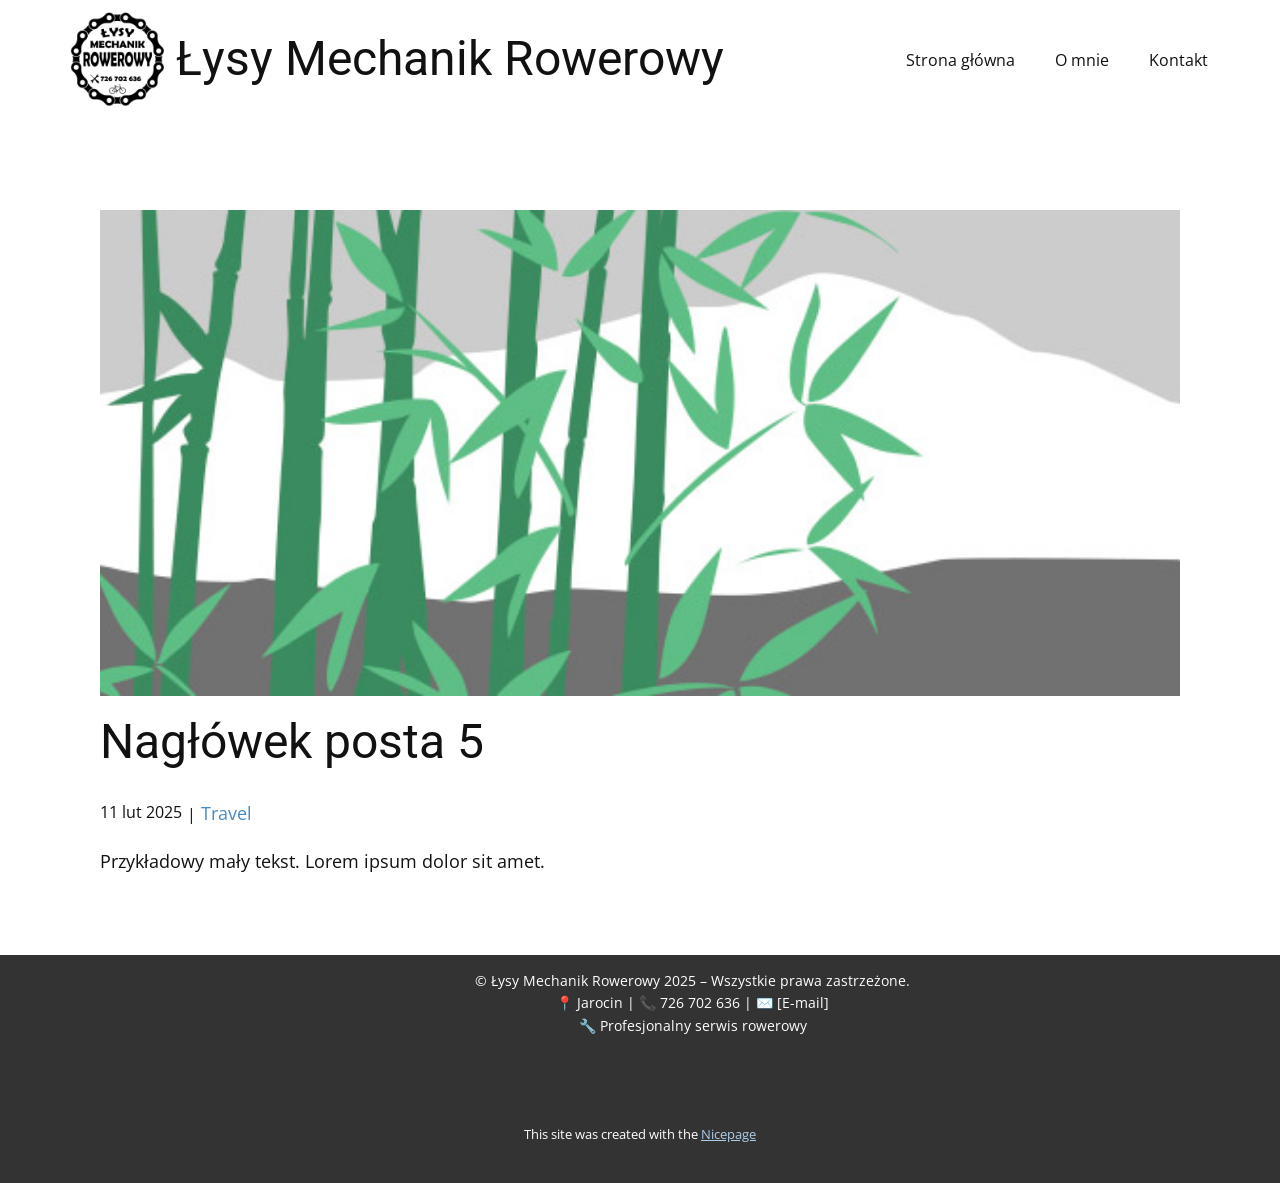
<file: blog/post-4.html>
<!DOCTYPE html>
<html style="font-size: 16px;" lang="pl"><head>
    <meta name="viewport" content="width=device-width, initial-scale=1.0">
    <meta charset="utf-8">
    <meta name="keywords" content="Nagłówek posta 1">
    <meta name="description" content="">
    <title>Nagłówek posta 5 </title>
    <link rel="stylesheet" href="../nicepage.css" media="screen">
<link rel="stylesheet" href="../Post-Template.css" media="screen">
    <script class="u-script" type="text/javascript" src="../jquery.js" defer=""></script>
    <script class="u-script" type="text/javascript" src="../nicepage.js" defer=""></script>
    <meta name="generator" content="Nicepage 7.3.1, nicepage.com">
    
    
    
    <link id="u-theme-google-font" rel="stylesheet" href="https://fonts.googleapis.com/css?family=Roboto:100,100i,300,300i,400,400i,500,500i,700,700i,900,900i|Open+Sans:300,300i,400,400i,500,500i,600,600i,700,700i,800,800i">
    <script type="application/ld+json">{
		"@context": "http://schema.org",
		"@type": "Organization",
		"name": "",
		"logo": "images/logopng.png"
}</script>
    <meta name="theme-color" content="#478ac9">
  <meta data-intl-tel-input-cdn-path="intlTelInput/"></head>
  <body data-path-to-root="./" data-include-products="false" class="u-body u-xl-mode" data-lang="pl"><header class="u-clearfix u-header u-header" id="header"><div class="u-clearfix u-sheet u-sheet-1">
        <a href="#" class="u-image u-logo u-image-1" data-image-width="464" data-image-height="468">
          <img src="../images/logopng.png" class="u-logo-image u-logo-image-1">
        </a>
        <h2 class="u-text u-text-default-lg u-text-default-md u-text-default-sm u-text-default-xl u-text-1">Łysy Mechanik​​ Rowerowy</h2>
        <nav class="u-menu u-menu-one-level u-offcanvas u-menu-1">
          <div class="menu-collapse" style="font-size: 1rem; letter-spacing: 0px;">
            <a class="u-button-style u-custom-left-right-menu-spacing u-custom-padding-bottom u-custom-top-bottom-menu-spacing u-hamburger-link u-nav-link u-text-active-palette-1-base u-text-hover-palette-2-base u-hamburger-link-1" href="#">
              <svg class="u-svg-link" viewBox="0 0 24 24"><use xlink:href="#menu-hamburger"></use></svg>
              <svg class="u-svg-content" version="1.1" id="menu-hamburger" viewBox="0 0 16 16" x="0px" y="0px" xmlns:xlink="http://www.w3.org/1999/xlink" xmlns="http://www.w3.org/2000/svg"><g><rect y="1" width="16" height="2"></rect><rect y="7" width="16" height="2"></rect><rect y="13" width="16" height="2"></rect>
</g></svg>
            </a>
          </div>
          <div class="u-custom-menu u-nav-container">
            <ul class="u-nav u-unstyled u-nav-1"><li class="u-nav-item"><a class="u-button-style u-nav-link u-text-active-palette-1-base u-text-hover-palette-2-base" href="../" style="padding: 10px 20px;">Strona główna</a>
</li><li class="u-nav-item"><a class="u-button-style u-nav-link u-text-active-palette-1-base u-text-hover-palette-2-base" href="../O-mnie.html" style="padding: 10px 20px;">O mnie</a>
</li><li class="u-nav-item"><a class="u-button-style u-nav-link u-text-active-palette-1-base u-text-hover-palette-2-base" href="../Kontakt.html" style="padding: 10px 2px 10px 20px;">Kontakt</a>
</li></ul>
          </div>
          <div class="u-custom-menu u-nav-container-collapse">
            <div class="u-black u-container-style u-inner-container-layout u-opacity u-opacity-95 u-sidenav">
              <div class="u-inner-container-layout u-sidenav-overflow">
                <div class="u-menu-close"></div>
                <ul class="u-align-center u-nav u-popupmenu-items u-unstyled u-nav-2"><li class="u-nav-item"><a class="u-button-style u-nav-link" href="../">Strona główna</a>
</li><li class="u-nav-item"><a class="u-button-style u-nav-link" href="../O-mnie.html">O mnie</a>
</li><li class="u-nav-item"><a class="u-button-style u-nav-link" href="../Kontakt.html">Kontakt</a>
</li></ul>
              </div>
            </div>
            <div class="u-black u-menu-overlay u-opacity u-opacity-70"></div>
          </div>
        </nav>
      </div></header>
    <section class="u-align-center u-clearfix u-section-1" id="block-1">
      <div class="u-clearfix u-sheet u-valign-middle-md u-valign-middle-sm u-valign-middle-xs u-sheet-1"><!--post_details--><!--post_details_options_json--><!--{"source":""}--><!--/post_details_options_json--><!--blog_post-->
        <div class="u-container-style u-expanded-width u-post-details u-post-details-1">
          <div class="u-container-layout u-valign-middle u-container-layout-1"><!--blog_post_image-->
            <img alt="" class="u-blog-control u-expanded-width u-image u-image-default u-image-1" src="../images/68f64b9d.jpeg"><!--/blog_post_image--><!--blog_post_header-->
            <h2 class="u-blog-control u-text u-text-1">Nagłówek posta 5 </h2><!--/blog_post_header--><!--blog_post_metadata-->
            <div class="u-blog-control u-metadata u-metadata-1"><!--blog_post_metadata_date-->
              <span class="u-meta-date u-meta-icon">11 lut 2025</span><!--/blog_post_metadata_date--><!--blog_post_metadata_category-->
              <span class="u-meta-category u-meta-icon"><a href="../blog/blog.html#/blog-1///2">Travel</a></span><!--/blog_post_metadata_category--><!--blog_post_metadata_comments-->
              <!--/blog_post_metadata_comments-->
            </div><!--/blog_post_metadata--><!--blog_post_content-->
            <div class="u-align-justify u-blog-control u-post-content u-text u-text-2 fr-view">
  <p>Przykładowy mały tekst. Lorem ipsum dolor sit amet.</p>
  </div><!--/blog_post_content-->
          </div>
        </div><!--/blog_post--><!--/post_details-->
      </div>
    </section>
    
    
    
    <footer class="u-align-center u-clearfix u-container-align-center u-container-align-center-lg u-container-align-center-xl u-footer u-grey-80 u-footer" id="footer"><div class="u-clearfix u-sheet u-valign-middle-md u-valign-middle-sm u-valign-middle-xs u-sheet-1">
        <p class="u-align-center-xs u-small-text u-text u-text-variant u-text-1"> © Łysy Mechanik Rowerowy 2025 – Wszystkie prawa zastrzeżone.<br>📍 Jarocin | 📞 726 702 636 | ✉️ [E-mail]<br>🔧 Profesjonalny serwis rowerowy
        </p>
      </div></footer>
    <section class="u-backlink u-clearfix u-grey-80">
      <p class="u-text">
        <span>This site was created with the </span>
        <a class="u-link" href="https://nicepage.com/" target="_blank" rel="nofollow">
          <span>Nicepage</span>
        </a>
      </p>
    </section>
  
</body></html>
</file>
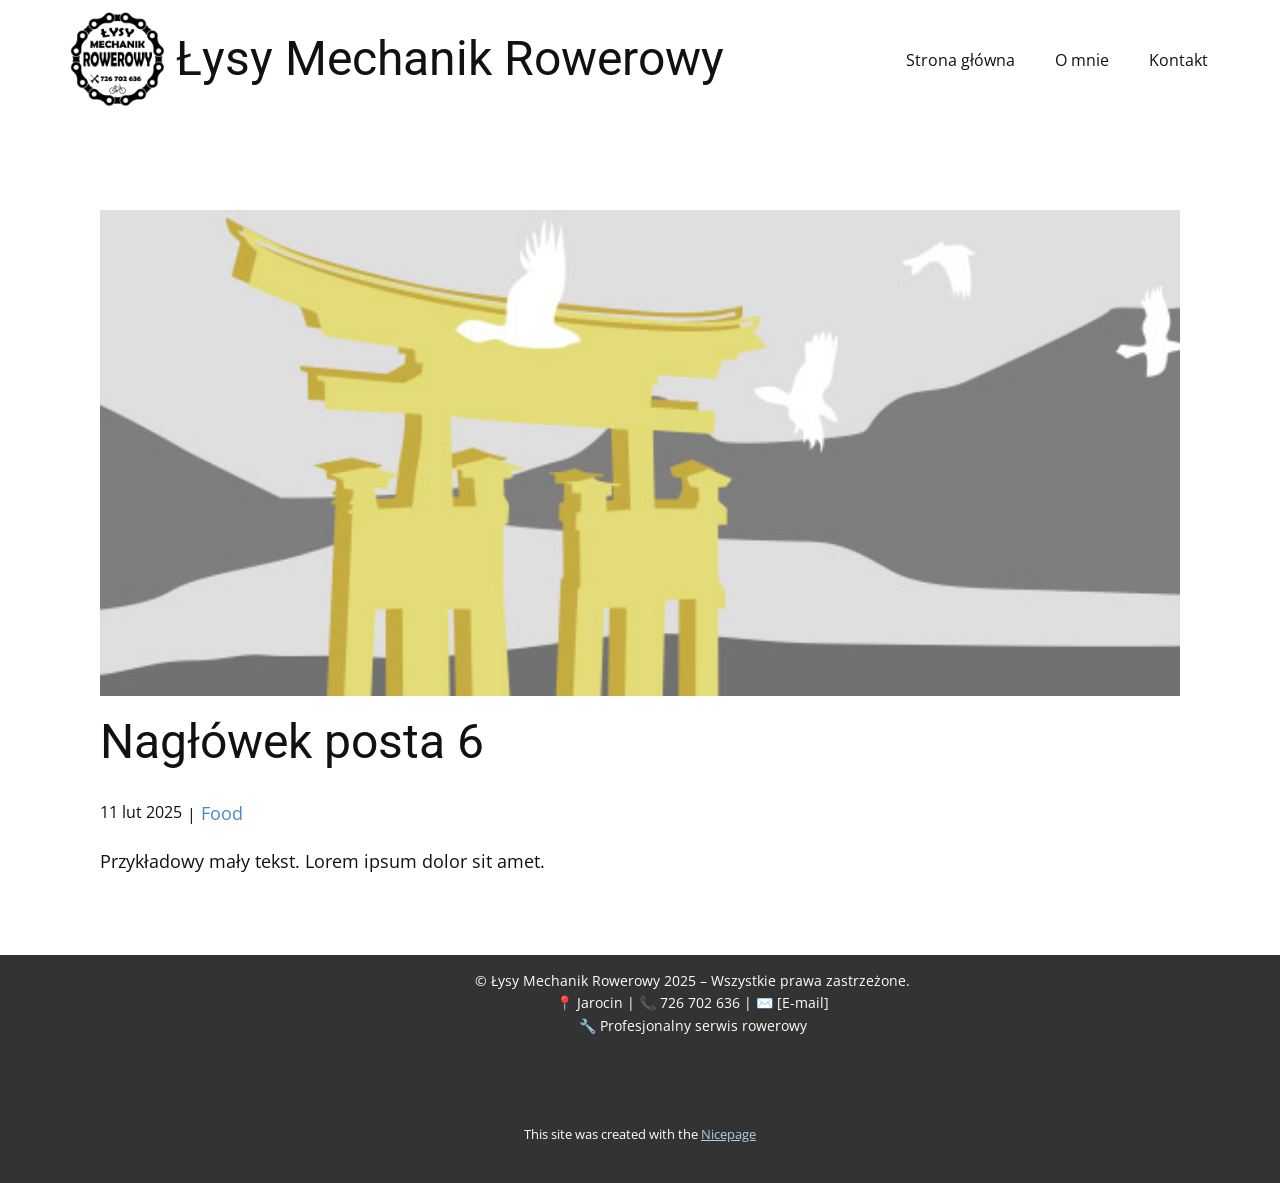
<file: blog/post-5.html>
<!DOCTYPE html>
<html style="font-size: 16px;" lang="pl"><head>
    <meta name="viewport" content="width=device-width, initial-scale=1.0">
    <meta charset="utf-8">
    <meta name="keywords" content="Nagłówek posta 1">
    <meta name="description" content="">
    <title>Nagłówek posta 6 </title>
    <link rel="stylesheet" href="../nicepage.css" media="screen">
<link rel="stylesheet" href="../Post-Template.css" media="screen">
    <script class="u-script" type="text/javascript" src="../jquery.js" defer=""></script>
    <script class="u-script" type="text/javascript" src="../nicepage.js" defer=""></script>
    <meta name="generator" content="Nicepage 7.3.1, nicepage.com">
    
    
    
    <link id="u-theme-google-font" rel="stylesheet" href="https://fonts.googleapis.com/css?family=Roboto:100,100i,300,300i,400,400i,500,500i,700,700i,900,900i|Open+Sans:300,300i,400,400i,500,500i,600,600i,700,700i,800,800i">
    <script type="application/ld+json">{
		"@context": "http://schema.org",
		"@type": "Organization",
		"name": "",
		"logo": "images/logopng.png"
}</script>
    <meta name="theme-color" content="#478ac9">
  <meta data-intl-tel-input-cdn-path="intlTelInput/"></head>
  <body data-path-to-root="./" data-include-products="false" class="u-body u-xl-mode" data-lang="pl"><header class="u-clearfix u-header u-header" id="header"><div class="u-clearfix u-sheet u-sheet-1">
        <a href="#" class="u-image u-logo u-image-1" data-image-width="464" data-image-height="468">
          <img src="../images/logopng.png" class="u-logo-image u-logo-image-1">
        </a>
        <h2 class="u-text u-text-default-lg u-text-default-md u-text-default-sm u-text-default-xl u-text-1">Łysy Mechanik​​ Rowerowy</h2>
        <nav class="u-menu u-menu-one-level u-offcanvas u-menu-1">
          <div class="menu-collapse" style="font-size: 1rem; letter-spacing: 0px;">
            <a class="u-button-style u-custom-left-right-menu-spacing u-custom-padding-bottom u-custom-top-bottom-menu-spacing u-hamburger-link u-nav-link u-text-active-palette-1-base u-text-hover-palette-2-base u-hamburger-link-1" href="#">
              <svg class="u-svg-link" viewBox="0 0 24 24"><use xlink:href="#menu-hamburger"></use></svg>
              <svg class="u-svg-content" version="1.1" id="menu-hamburger" viewBox="0 0 16 16" x="0px" y="0px" xmlns:xlink="http://www.w3.org/1999/xlink" xmlns="http://www.w3.org/2000/svg"><g><rect y="1" width="16" height="2"></rect><rect y="7" width="16" height="2"></rect><rect y="13" width="16" height="2"></rect>
</g></svg>
            </a>
          </div>
          <div class="u-custom-menu u-nav-container">
            <ul class="u-nav u-unstyled u-nav-1"><li class="u-nav-item"><a class="u-button-style u-nav-link u-text-active-palette-1-base u-text-hover-palette-2-base" href="../" style="padding: 10px 20px;">Strona główna</a>
</li><li class="u-nav-item"><a class="u-button-style u-nav-link u-text-active-palette-1-base u-text-hover-palette-2-base" href="../O-mnie.html" style="padding: 10px 20px;">O mnie</a>
</li><li class="u-nav-item"><a class="u-button-style u-nav-link u-text-active-palette-1-base u-text-hover-palette-2-base" href="../Kontakt.html" style="padding: 10px 2px 10px 20px;">Kontakt</a>
</li></ul>
          </div>
          <div class="u-custom-menu u-nav-container-collapse">
            <div class="u-black u-container-style u-inner-container-layout u-opacity u-opacity-95 u-sidenav">
              <div class="u-inner-container-layout u-sidenav-overflow">
                <div class="u-menu-close"></div>
                <ul class="u-align-center u-nav u-popupmenu-items u-unstyled u-nav-2"><li class="u-nav-item"><a class="u-button-style u-nav-link" href="../">Strona główna</a>
</li><li class="u-nav-item"><a class="u-button-style u-nav-link" href="../O-mnie.html">O mnie</a>
</li><li class="u-nav-item"><a class="u-button-style u-nav-link" href="../Kontakt.html">Kontakt</a>
</li></ul>
              </div>
            </div>
            <div class="u-black u-menu-overlay u-opacity u-opacity-70"></div>
          </div>
        </nav>
      </div></header>
    <section class="u-align-center u-clearfix u-section-1" id="block-1">
      <div class="u-clearfix u-sheet u-valign-middle-md u-valign-middle-sm u-valign-middle-xs u-sheet-1"><!--post_details--><!--post_details_options_json--><!--{"source":""}--><!--/post_details_options_json--><!--blog_post-->
        <div class="u-container-style u-expanded-width u-post-details u-post-details-1">
          <div class="u-container-layout u-valign-middle u-container-layout-1"><!--blog_post_image-->
            <img alt="" class="u-blog-control u-expanded-width u-image u-image-default u-image-1" src="../images/8ad73f3c.jpeg"><!--/blog_post_image--><!--blog_post_header-->
            <h2 class="u-blog-control u-text u-text-1">Nagłówek posta 6 </h2><!--/blog_post_header--><!--blog_post_metadata-->
            <div class="u-blog-control u-metadata u-metadata-1"><!--blog_post_metadata_date-->
              <span class="u-meta-date u-meta-icon">11 lut 2025</span><!--/blog_post_metadata_date--><!--blog_post_metadata_category-->
              <span class="u-meta-category u-meta-icon"><a href="../blog/blog.html#/blog-1///1">Food</a></span><!--/blog_post_metadata_category--><!--blog_post_metadata_comments-->
              <!--/blog_post_metadata_comments-->
            </div><!--/blog_post_metadata--><!--blog_post_content-->
            <div class="u-align-justify u-blog-control u-post-content u-text u-text-2 fr-view">
  <p>Przykładowy mały tekst. Lorem ipsum dolor sit amet.</p>
  </div><!--/blog_post_content-->
          </div>
        </div><!--/blog_post--><!--/post_details-->
      </div>
    </section>
    
    
    
    <footer class="u-align-center u-clearfix u-container-align-center u-container-align-center-lg u-container-align-center-xl u-footer u-grey-80 u-footer" id="footer"><div class="u-clearfix u-sheet u-valign-middle-md u-valign-middle-sm u-valign-middle-xs u-sheet-1">
        <p class="u-align-center-xs u-small-text u-text u-text-variant u-text-1"> © Łysy Mechanik Rowerowy 2025 – Wszystkie prawa zastrzeżone.<br>📍 Jarocin | 📞 726 702 636 | ✉️ [E-mail]<br>🔧 Profesjonalny serwis rowerowy
        </p>
      </div></footer>
    <section class="u-backlink u-clearfix u-grey-80">
      <p class="u-text">
        <span>This site was created with the </span>
        <a class="u-link" href="https://nicepage.com/" target="_blank" rel="nofollow">
          <span>Nicepage</span>
        </a>
      </p>
    </section>
  
</body></html>
</file>
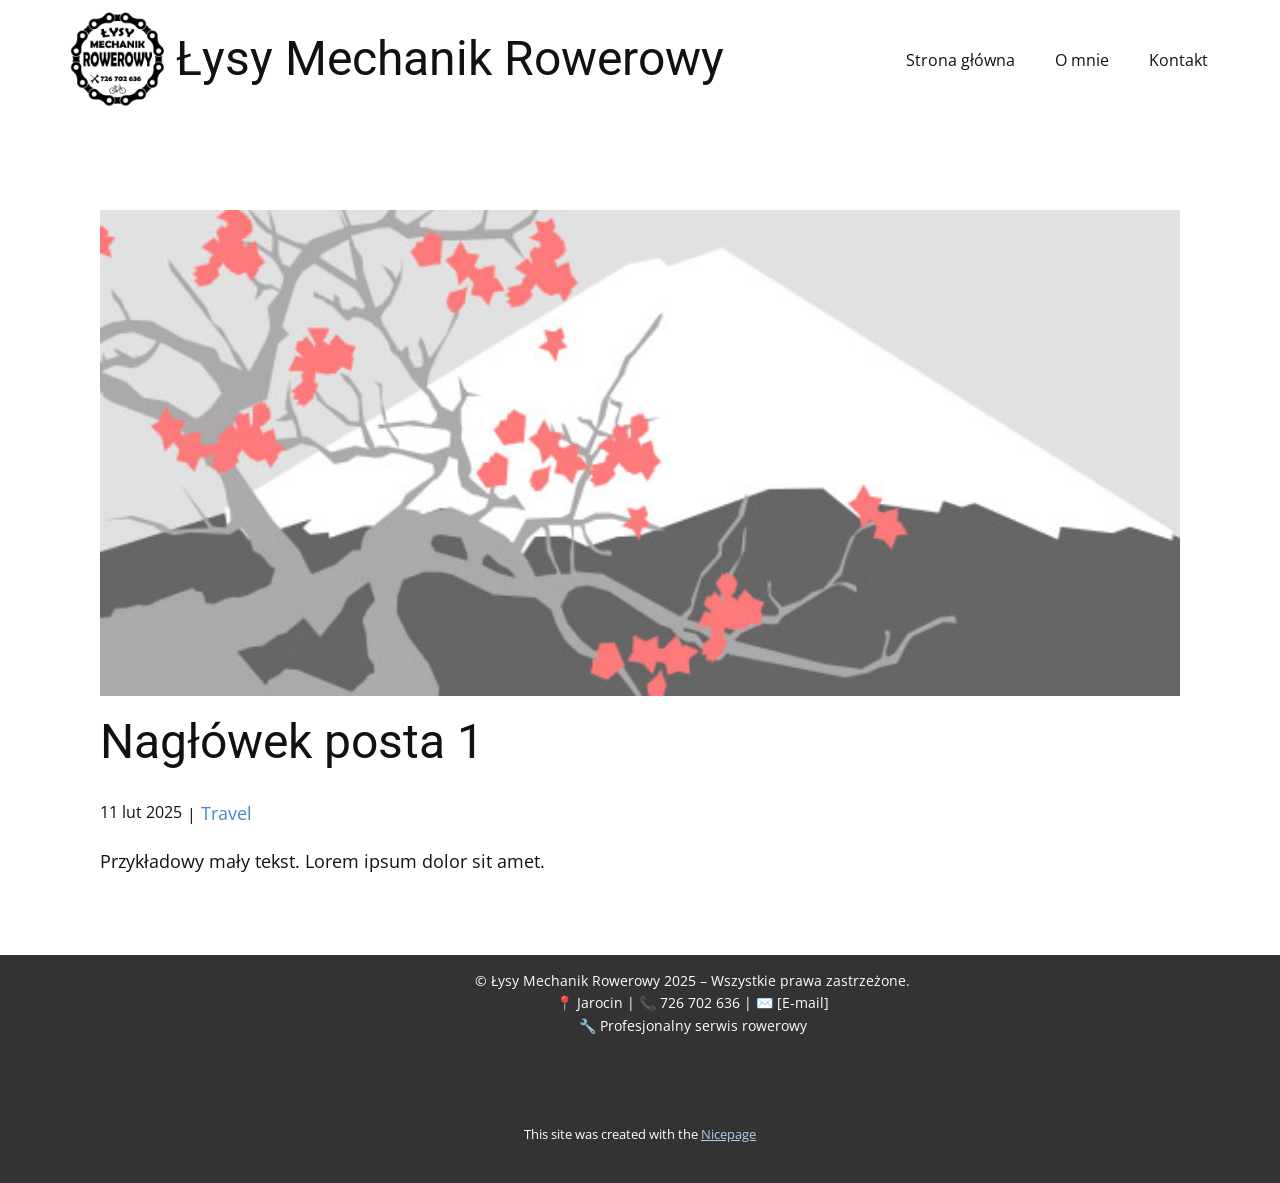
<file: blog/post.html>
<!DOCTYPE html>
<html style="font-size: 16px;" lang="pl"><head>
    <meta name="viewport" content="width=device-width, initial-scale=1.0">
    <meta charset="utf-8">
    <meta name="keywords" content="Nagłówek posta 1">
    <meta name="description" content="">
    <title>Nagłówek posta 1 </title>
    <link rel="stylesheet" href="../nicepage.css" media="screen">
<link rel="stylesheet" href="../Post-Template.css" media="screen">
    <script class="u-script" type="text/javascript" src="../jquery.js" defer=""></script>
    <script class="u-script" type="text/javascript" src="../nicepage.js" defer=""></script>
    <meta name="generator" content="Nicepage 7.3.1, nicepage.com">
    
    
    
    <link id="u-theme-google-font" rel="stylesheet" href="https://fonts.googleapis.com/css?family=Roboto:100,100i,300,300i,400,400i,500,500i,700,700i,900,900i|Open+Sans:300,300i,400,400i,500,500i,600,600i,700,700i,800,800i">
    <script type="application/ld+json">{
		"@context": "http://schema.org",
		"@type": "Organization",
		"name": "",
		"logo": "images/logopng.png"
}</script>
    <meta name="theme-color" content="#478ac9">
  <meta data-intl-tel-input-cdn-path="intlTelInput/"></head>
  <body data-path-to-root="./" data-include-products="false" class="u-body u-xl-mode" data-lang="pl"><header class="u-clearfix u-header u-header" id="header"><div class="u-clearfix u-sheet u-sheet-1">
        <a href="#" class="u-image u-logo u-image-1" data-image-width="464" data-image-height="468">
          <img src="../images/logopng.png" class="u-logo-image u-logo-image-1">
        </a>
        <h2 class="u-text u-text-default-lg u-text-default-md u-text-default-sm u-text-default-xl u-text-1">Łysy Mechanik​​ Rowerowy</h2>
        <nav class="u-menu u-menu-one-level u-offcanvas u-menu-1">
          <div class="menu-collapse" style="font-size: 1rem; letter-spacing: 0px;">
            <a class="u-button-style u-custom-left-right-menu-spacing u-custom-padding-bottom u-custom-top-bottom-menu-spacing u-hamburger-link u-nav-link u-text-active-palette-1-base u-text-hover-palette-2-base u-hamburger-link-1" href="#">
              <svg class="u-svg-link" viewBox="0 0 24 24"><use xlink:href="#menu-hamburger"></use></svg>
              <svg class="u-svg-content" version="1.1" id="menu-hamburger" viewBox="0 0 16 16" x="0px" y="0px" xmlns:xlink="http://www.w3.org/1999/xlink" xmlns="http://www.w3.org/2000/svg"><g><rect y="1" width="16" height="2"></rect><rect y="7" width="16" height="2"></rect><rect y="13" width="16" height="2"></rect>
</g></svg>
            </a>
          </div>
          <div class="u-custom-menu u-nav-container">
            <ul class="u-nav u-unstyled u-nav-1"><li class="u-nav-item"><a class="u-button-style u-nav-link u-text-active-palette-1-base u-text-hover-palette-2-base" href="../" style="padding: 10px 20px;">Strona główna</a>
</li><li class="u-nav-item"><a class="u-button-style u-nav-link u-text-active-palette-1-base u-text-hover-palette-2-base" href="../O-mnie.html" style="padding: 10px 20px;">O mnie</a>
</li><li class="u-nav-item"><a class="u-button-style u-nav-link u-text-active-palette-1-base u-text-hover-palette-2-base" href="../Kontakt.html" style="padding: 10px 2px 10px 20px;">Kontakt</a>
</li></ul>
          </div>
          <div class="u-custom-menu u-nav-container-collapse">
            <div class="u-black u-container-style u-inner-container-layout u-opacity u-opacity-95 u-sidenav">
              <div class="u-inner-container-layout u-sidenav-overflow">
                <div class="u-menu-close"></div>
                <ul class="u-align-center u-nav u-popupmenu-items u-unstyled u-nav-2"><li class="u-nav-item"><a class="u-button-style u-nav-link" href="../">Strona główna</a>
</li><li class="u-nav-item"><a class="u-button-style u-nav-link" href="../O-mnie.html">O mnie</a>
</li><li class="u-nav-item"><a class="u-button-style u-nav-link" href="../Kontakt.html">Kontakt</a>
</li></ul>
              </div>
            </div>
            <div class="u-black u-menu-overlay u-opacity u-opacity-70"></div>
          </div>
        </nav>
      </div></header>
    <section class="u-align-center u-clearfix u-section-1" id="block-1">
      <div class="u-clearfix u-sheet u-valign-middle-md u-valign-middle-sm u-valign-middle-xs u-sheet-1"><!--post_details--><!--post_details_options_json--><!--{"source":""}--><!--/post_details_options_json--><!--blog_post-->
        <div class="u-container-style u-expanded-width u-post-details u-post-details-1">
          <div class="u-container-layout u-valign-middle u-container-layout-1"><!--blog_post_image-->
            <img alt="" class="u-blog-control u-expanded-width u-image u-image-default u-image-1" src="../images/0fd3416c.jpeg"><!--/blog_post_image--><!--blog_post_header-->
            <h2 class="u-blog-control u-text u-text-1">Nagłówek posta 1 </h2><!--/blog_post_header--><!--blog_post_metadata-->
            <div class="u-blog-control u-metadata u-metadata-1"><!--blog_post_metadata_date-->
              <span class="u-meta-date u-meta-icon">11 lut 2025</span><!--/blog_post_metadata_date--><!--blog_post_metadata_category-->
              <span class="u-meta-category u-meta-icon"><a href="../blog/blog.html#/blog-1///2">Travel</a></span><!--/blog_post_metadata_category--><!--blog_post_metadata_comments-->
              <!--/blog_post_metadata_comments-->
            </div><!--/blog_post_metadata--><!--blog_post_content-->
            <div class="u-align-justify u-blog-control u-post-content u-text u-text-2 fr-view">
  <p>Przykładowy mały tekst. Lorem ipsum dolor sit amet.</p>
  </div><!--/blog_post_content-->
          </div>
        </div><!--/blog_post--><!--/post_details-->
      </div>
    </section>
    
    
    
    <footer class="u-align-center u-clearfix u-container-align-center u-container-align-center-lg u-container-align-center-xl u-footer u-grey-80 u-footer" id="footer"><div class="u-clearfix u-sheet u-valign-middle-md u-valign-middle-sm u-valign-middle-xs u-sheet-1">
        <p class="u-align-center-xs u-small-text u-text u-text-variant u-text-1"> © Łysy Mechanik Rowerowy 2025 – Wszystkie prawa zastrzeżone.<br>📍 Jarocin | 📞 726 702 636 | ✉️ [E-mail]<br>🔧 Profesjonalny serwis rowerowy
        </p>
      </div></footer>
    <section class="u-backlink u-clearfix u-grey-80">
      <p class="u-text">
        <span>This site was created with the </span>
        <a class="u-link" href="https://nicepage.com/" target="_blank" rel="nofollow">
          <span>Nicepage</span>
        </a>
      </p>
    </section>
  
</body></html>
</file>
